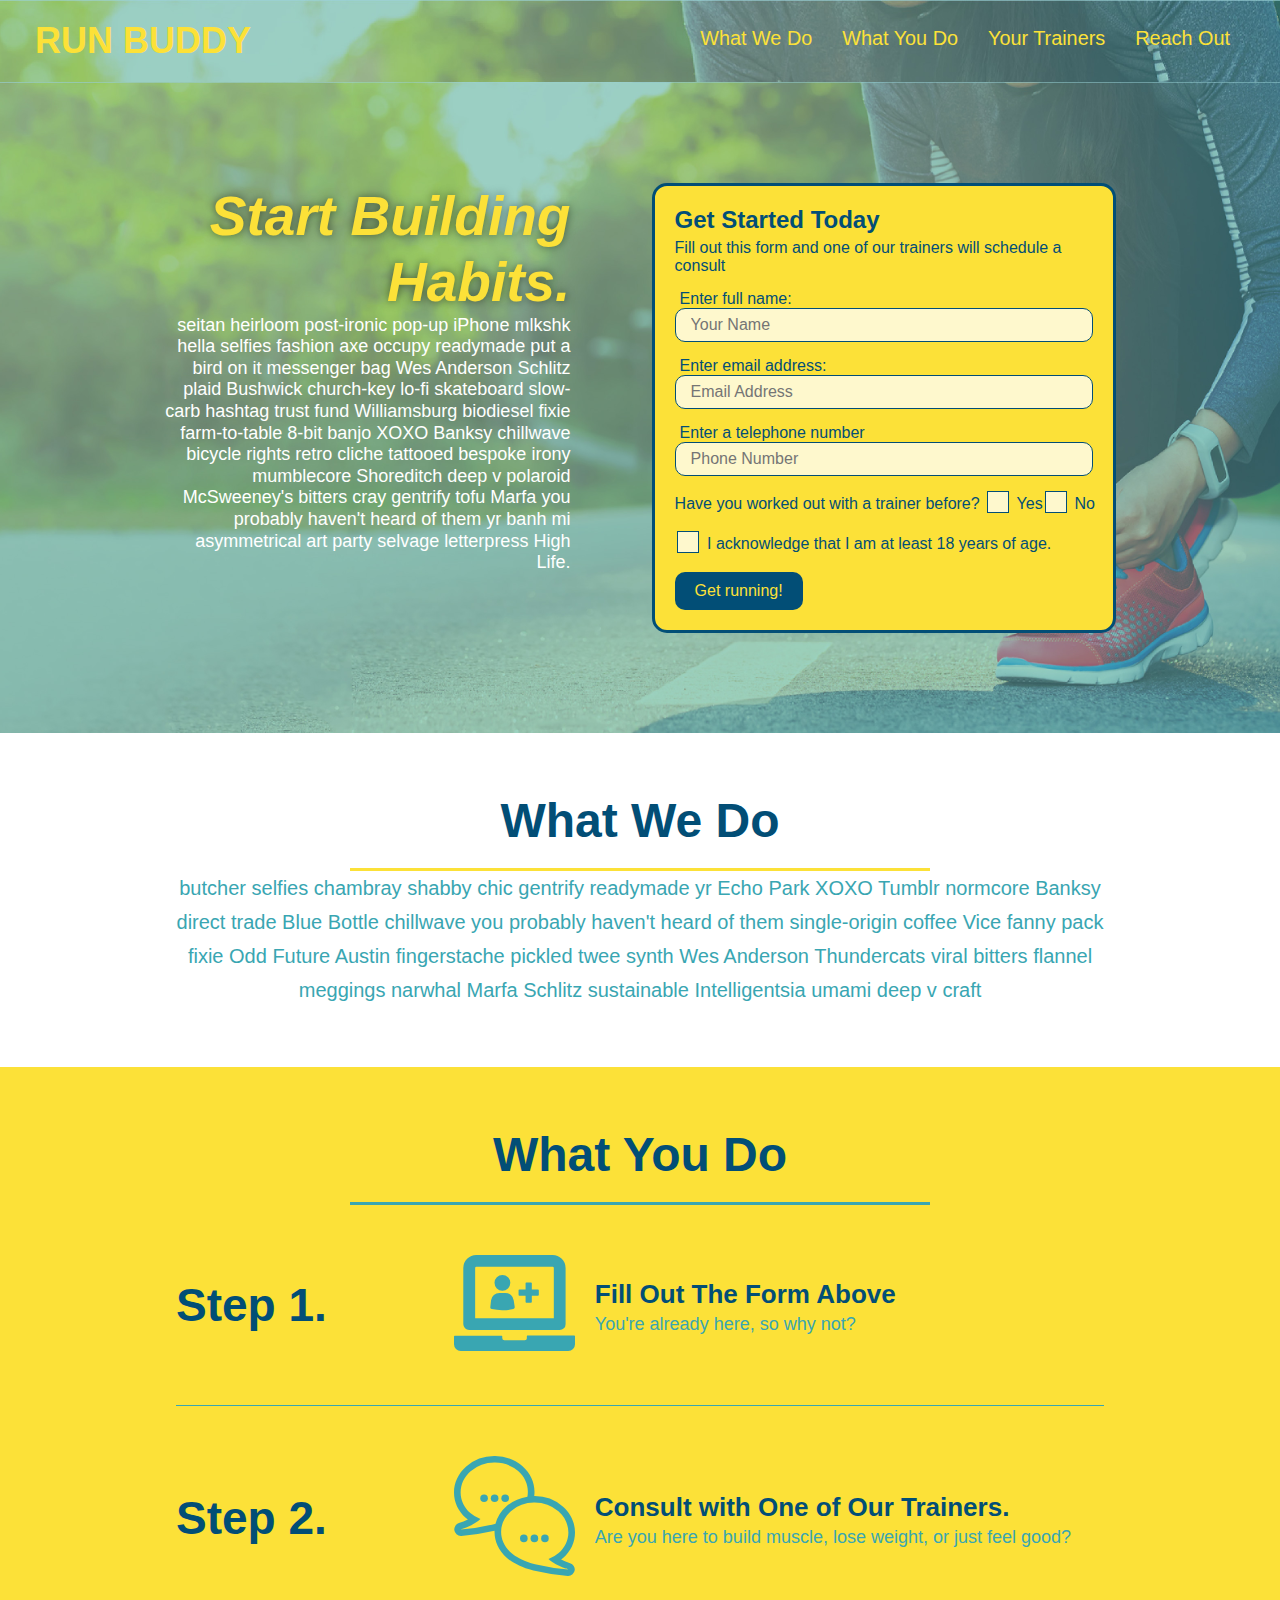
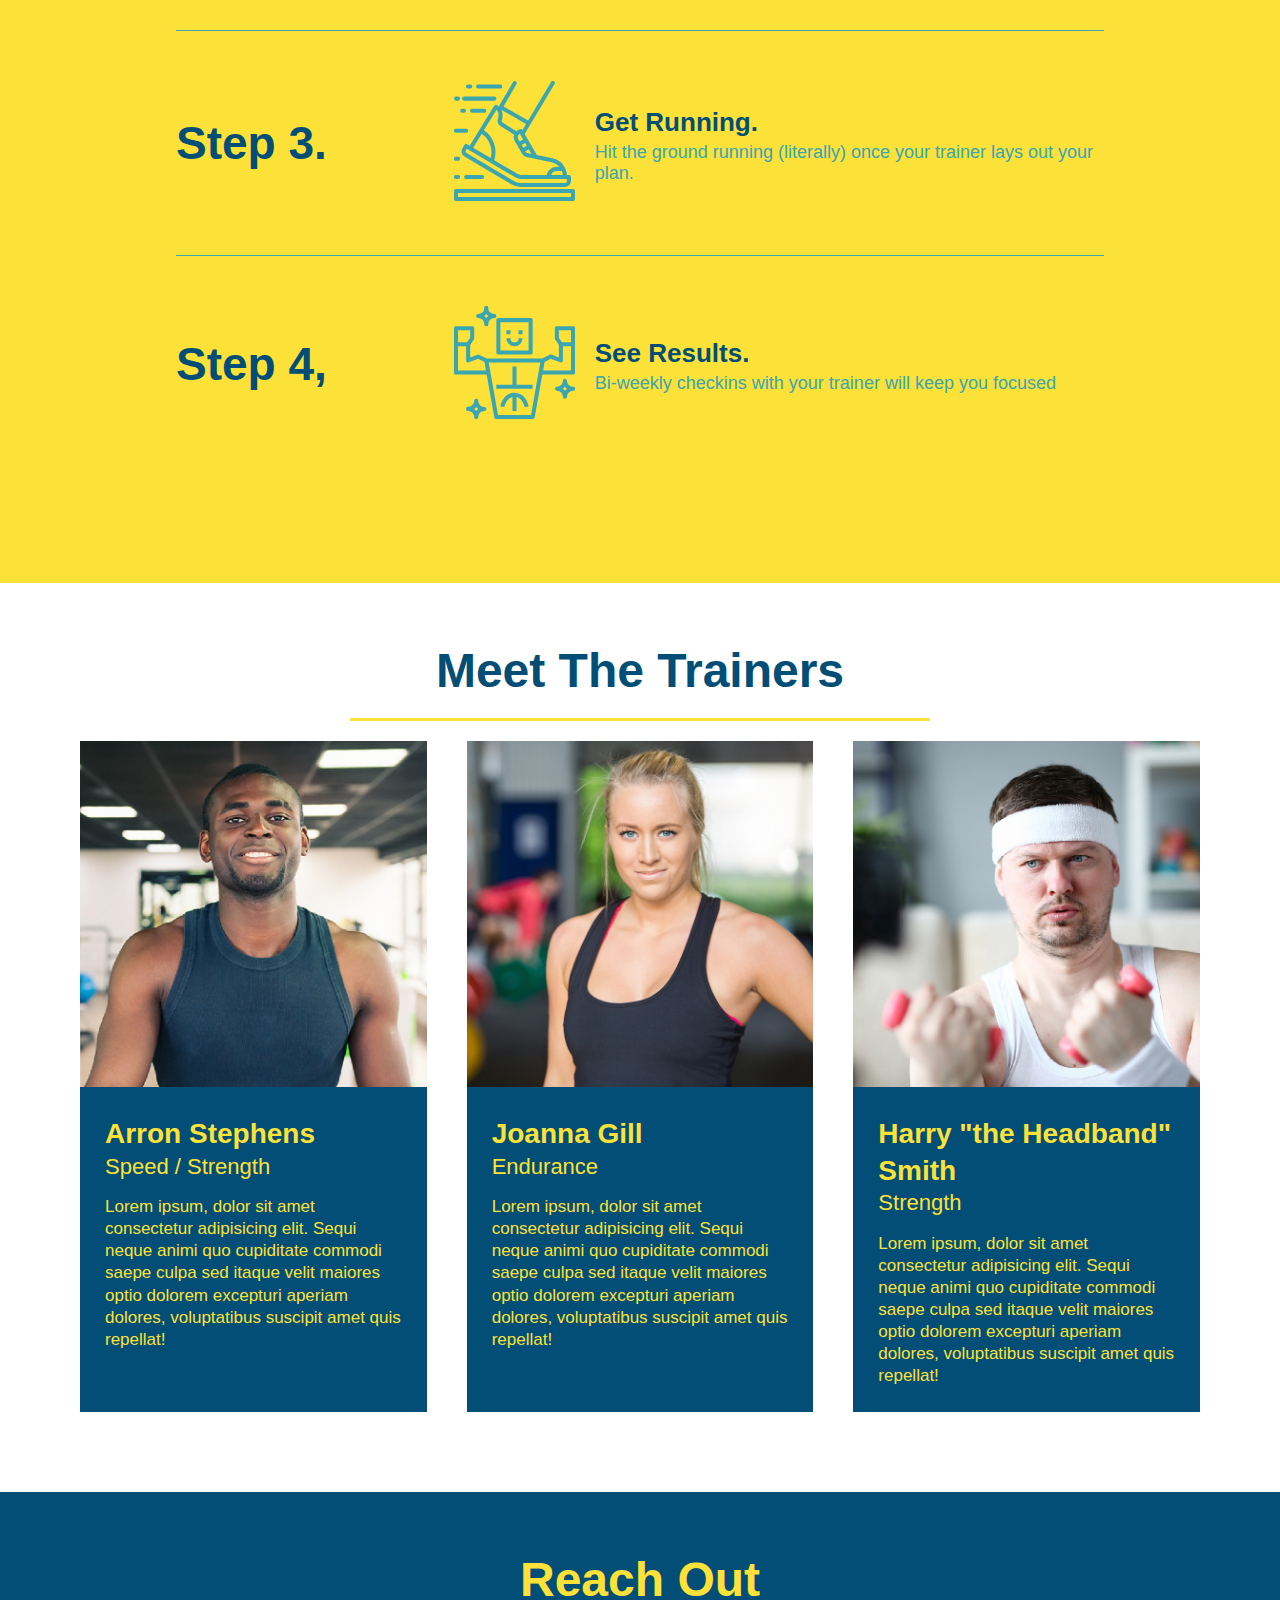
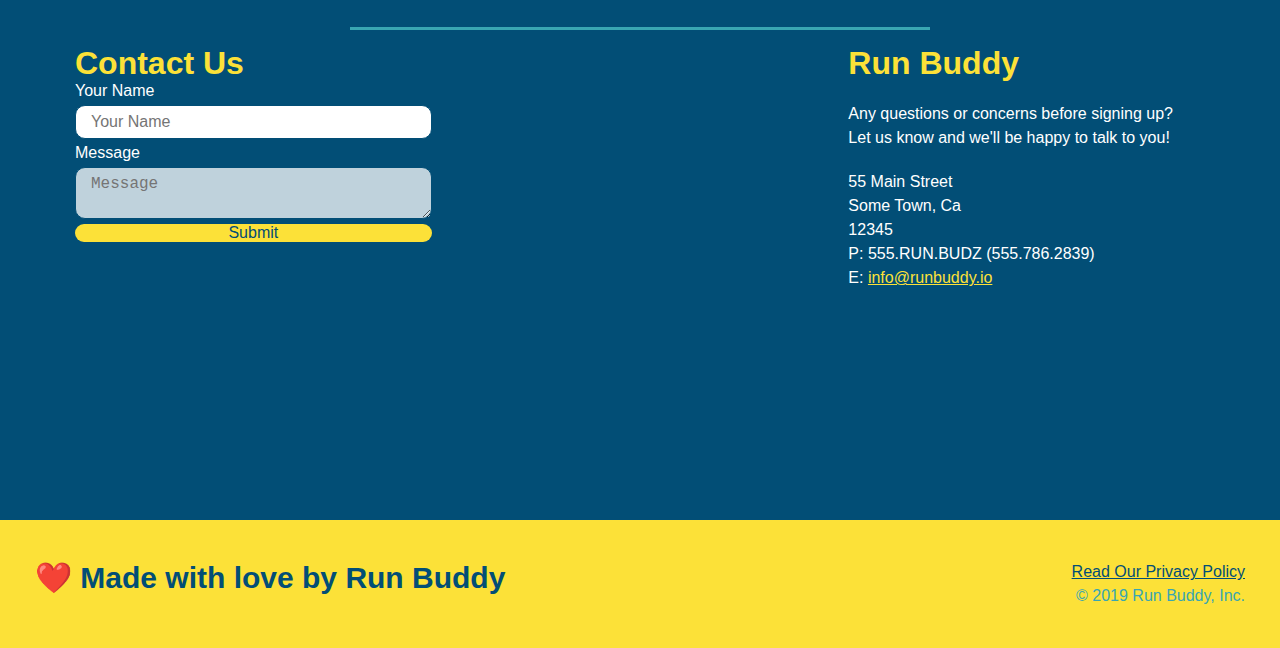
<file: index.html>
<!DOCTYPE html>
<html lang="en">

<head>
    <meta charset="UTF-8" />
    <meta name="viewport" content="width=device-width, initial-scale=1.0" />
    <title>Run Buddy</title>
    <link rel="stylesheet" href="assets/styles/style.css" />
</head>

<body>
    <!--navigation-->
    <header>
        <h1>
            <a href="/">RUN BUDDY</a>
        </h1>
        <nav>
            <!--unordered list elements-->
            <ul>
                <!--list item element-->
                <li>
                    <!--anchor element-->
                    <a href="#what-we-do">What We Do</a>
                </li>
                <li>
                    <a href="#what-you-do">What You Do</a>
                </li>
                <li>
                    <a href="#your trainers">Your Trainers</a>
                </li>
                <li>
                    <a href="#reach-out">Reach Out</a>
                </li>
            </ul>
        </nav>
    </header>
    <!--hero section-->
    <section class="hero">
        <div class="hero-cta">
            <h2>Start Building Habits.</h2>
            <p>
                seitan heirloom post-ironic pop-up iPhone mlkshk hella selfies fashion axe occupy readymade put a bird
                on it messenger bag Wes Anderson Schlitz plaid Bushwick church-key lo-fi skateboard slow-carb hashtag
                trust fund Williamsburg biodiesel fixie farm-to-table 8-bit banjo XOXO Banksy chillwave bicycle rights
                retro cliche tattooed bespoke irony mumblecore Shoreditch deep v polaroid McSweeney's bitters cray
                gentrify tofu Marfa you probably haven't heard of them yr banh mi asymmetrical art party selvage
                letterpress High Life.
            </p>
        </div>
        <div class="hero-form">
            <h3>Get Started Today</h3>
            <p>Fill out this form and one of our trainers will schedule a consult</p>
            <form>
                <label for="name">Enter full name:</label>
                <input class="form-input" type="text" placeholder="Your Name" name="name" id="name" />
                <label for="email">Enter email address:</label>
                <input class="form-input" type="email" placeholder="Email Address" name="email" id="email" />
                <label for="phone">Enter a telephone number</label>
                <input class="form-input" type="tel" placeholder="Phone Number" name="phone" id="phone" />
                <p>
                    Have you worked out with a trainer before?
                    <span class="radio-wrapper">
                        <input type="radio" name="trainer-confirm" id="trainer-yes" />
                        <label for="trainer-yes">Yes</label>
                    </span>
                    <span class="radio-wrapper">
                        <input type="radio" name="trainer-confirm" id="trainer-no" />
                        <label for="trainer-no">No</label>
                    </span>
                </p>
                <p>
                    <span class="checkbox-wrapper">
                        <input type="checkbox" name="age-confirm" id="checkbox" />
                        <label for="checkbox">I acknowledge that I am at least 18 years of age.</label>
                    </span>
                </p>
                <button type="submit">Get running!</button>
            </form>
        </div>
    </section>
    <!--end hero-->
    <!--"what we do" section-->
    <section id="what-we-do" class="intro">
        <div class="flex-row">
            <h2 class="section-title primary-border">
                What We Do
            </h2>
        </div>
        <div class="flex-row">
            <p>
                butcher selfies chambray shabby chic gentrify readymade yr Echo Park XOXO Tumblr normcore Banksy direct
                trade Blue Bottle chillwave you probably haven't heard of them single-origin coffee Vice fanny pack
                fixie
                Odd Future Austin fingerstache pickled twee synth Wes Anderson Thundercats viral bitters flannel
                meggings
                narwhal Marfa Schlitz sustainable Intelligentsia umami deep v craft
            </p>
        </div>
    </section>

    <!--"what you do" section-->
    <section id="what-you-do" class="steps">
        <div class="flex-row">
            <h2 class="section-title secondary-border">What You Do</h2>
        </div>
        <div class="step">
            <h3>Step 1.</h3>
            <div class="step-info">
                <div class="step-img">
                    <img src="assets/images/step-1.svg" alt="" />
                </div>
                <div class="step-text">
                    <h4>Fill Out The Form Above</h4>
                    <p>You're already here, so why not?</p>
                </div>
            </div>
        </div>

        <div class="step">
            <h3>Step 2. </h3>
            <div class="step-info">
                <div class="step-img">
                    <img src="assets/images/step-2.svg" alt="" />
                </div>
                <div class="step-text">
                    <h4>Consult with One of Our Trainers.</h4>
                    <p>Are you here to build muscle, lose weight, or just feel good?</p>
                </div>
            </div>
        </div>

        <div class="step">
            <h3>Step 3. </h3>
            <div class="step-info">
                <div class="step-img">
                    <img src="assets/images/step-3.svg" src="" />
                </div>
                <div class="step-text">
                    <h4>Get Running.</h4>
                    <p>Hit the ground running (literally) once your trainer lays out your plan.</p>
                </div>
            </div>
        </div>

        <div class="step">
            <h3>Step 4, </h3>
            <div class="step-info">
                <div class="step-img">
                    <img src="assets/images/step-4.svg" src="" />
                </div>
                <div class="step-text">
                    <h4>See Results.</h4>
                    <p>Bi-weekly checkins with your trainer will keep you focused</p>
                </div>
            </div>
        </div>
    </section>
    </section>

    <!--"meet the trainers" section-->
    <section id="your-trainers">
        <div class=flex-row>
            <h2 class="section-title primary-border">Meet The Trainers</h2>
        </div>
        <div class="trainers">
            <article class="trainer">
                <img src="assets/images/trainer-1.jpg"
                    alt="Arron Stephens in his workout clothes, ready to pump iron" />
                <div class="trainer-bio">
                    <h3 class="trainer-name">Arron Stephens</h3>
                    <h4 class="trainer-role">Speed / Strength</h4>
                    <p>
                        Lorem ipsum, dolor sit amet consectetur adipisicing elit. Sequi neque animi quo cupiditate
                        commodi saepe culpa sed
                        itaque velit maiores optio dolorem excepturi aperiam dolores, voluptatibus suscipit amet quis
                        repellat!
                    </p>
                </div>
            </article>
            <!-- second trainer bio -->
            <article class="trainer">
                <img src="assets/images/trainer-2.jpg" alt="Joanna Gill in her workout clothes ready to teach yoga" />
                <div class="trainer-bio">
                    <h3 class="trainer-name">Joanna Gill</h3>
                    <h4 class="trainer-role">Endurance</h4>
                    <p>
                        Lorem ipsum, dolor sit amet consectetur adipisicing elit. Sequi neque animi quo cupiditate
                        commodi
                        saepe culpa sed
                        itaque velit maiores optio dolorem excepturi aperiam dolores, voluptatibus suscipit amet quis
                        repellat!
                    </p>
                </div>
            </article>

            <!-- third trainer bio -->
            <article class="trainer">
                <img src="assets/images/trainer-3.jpg"
                    alt="Harry Smith wearing a headband and lifting comically small pink weights" />
                <div class="trainer-bio">
                    <h3 class="trainer-name">Harry "the Headband" Smith</h3>
                    <h4 class="trainer-role">Strength</h4>
                    <p>
                        Lorem ipsum, dolor sit amet consectetur adipisicing elit. Sequi neque animi quo cupiditate
                        commodi
                        saepe culpa sed
                        itaque velit maiores optio dolorem excepturi aperiam dolores, voluptatibus suscipit amet quis
                        repellat!
                    </p>
                </div>
            </article>
        </div>
    </section>

    <!--"reach out" section-->
    <section id="reach-out" class="contact">
        <div class=flex-row>
            <h2 class="section-title secondary-border">Reach Out</h2>
        </div>
        <div class="contact-info">
            <div class="contact-form">
                <h3>Contact Us</h3>
                <form>
                    <label for="contact-name">Your Name</label>
                    <input type="text" id="contact-name" placeholder="Your Name" />

                    <label for="contact-message">Message</label>
                    <textarea id="contact-message" placeholder="Message"></textarea>

                    <button type="submit">Submit</button>
                </form>
            </div>
            <iframe
                src="https://www.google.com/maps/embed?pb=!1m14!1m12!1m3!1d12182.30520634488!2d-74.0652613!3d40.2407219!2m3!1f0!2f0!3f0!3m2!1i1024!2i768!4f13.1!5e0!3m2!1sen!2sus!4v1561060983193!5m2!1sen!2sus"
                frameborder="0" style="border:0" allowfullscreen>
            </iframe>
            <div>
                <h3>Run Buddy</h3>
                <p>
                    Any questions or concerns before signing up?
                    <br />
                    Let us know and we'll be happy to talk to you!
                </p>
                <address>
                    55 Main Street <br />
                    Some Town, Ca <br />
                    12345<br />
                    P: 555.RUN.BUDZ (555.786.2839)<br />
                    E: <a href="mailto:info@runbuddy.io">info@runbuddy.io</a>
                </address>
            </div>
        </div>
    </section>


    <footer>
        <h2> &#10084;&#65039; Made with love by Run Buddy</h2>
        <div>
            <a href="./privacy-policy.html">Read Our Privacy Policy</a><br />
            &copy; 2019 Run Buddy, Inc.
        </div>
    </footer>
</body>

</html>
</file>
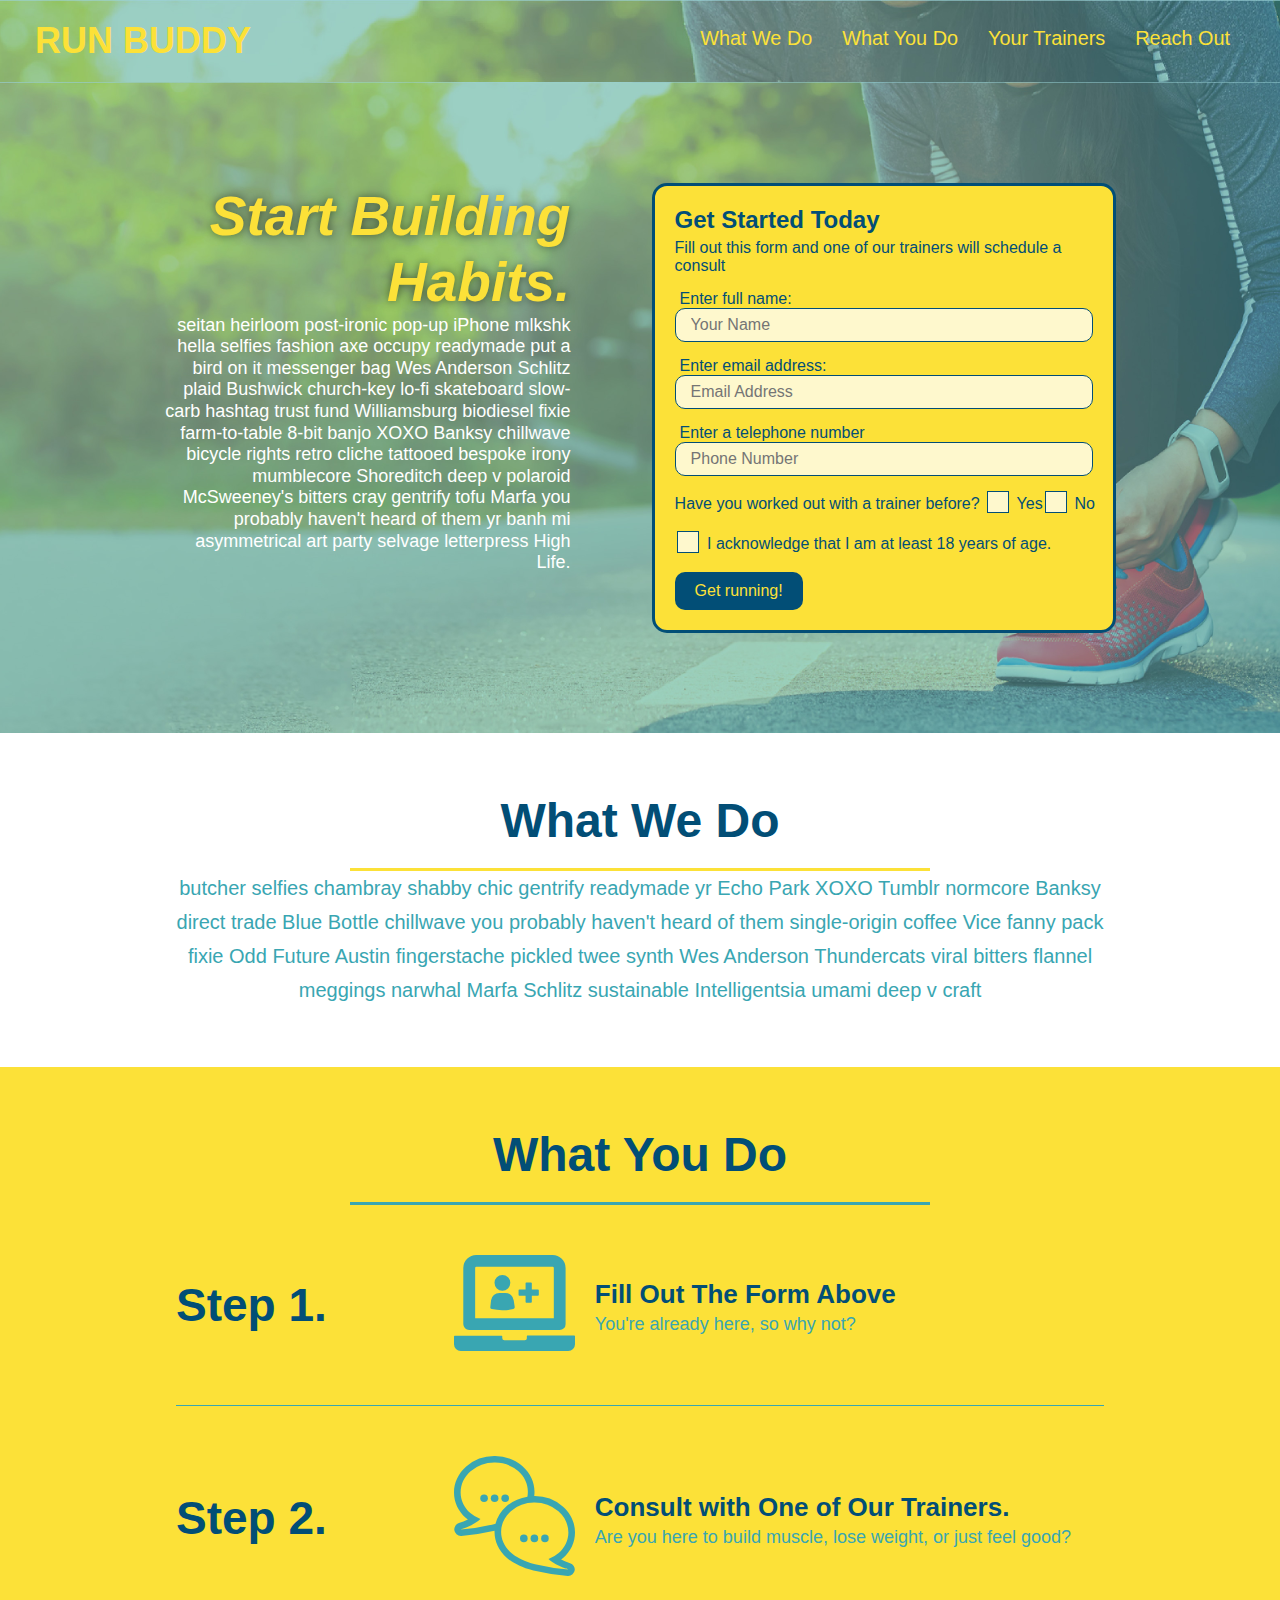
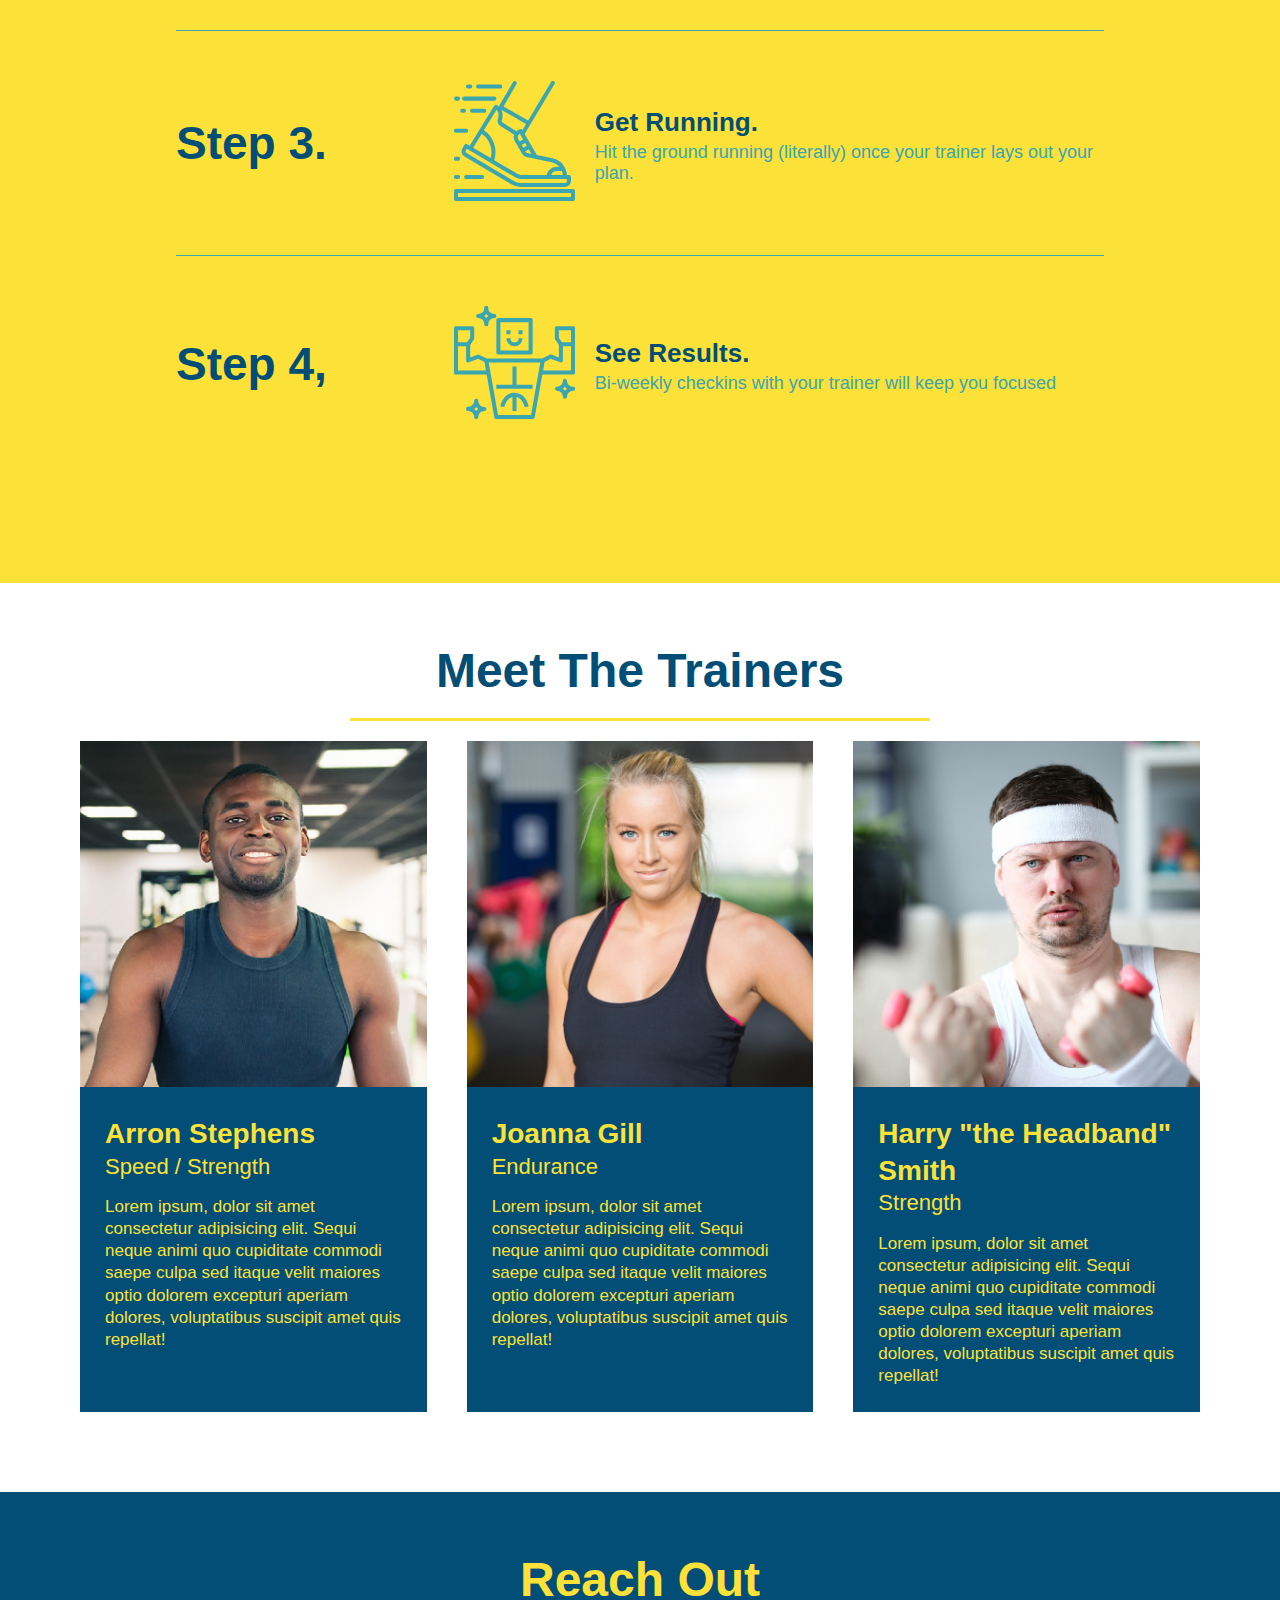
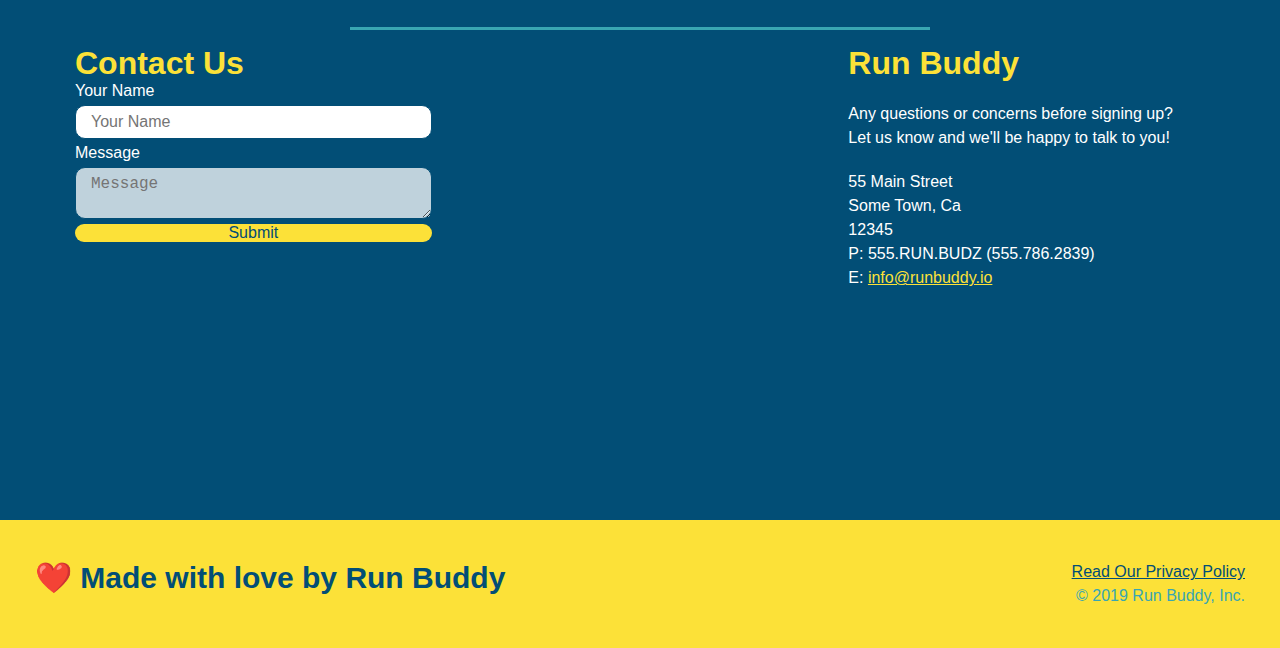
<file: docs/index.html>
<!DOCTYPE html>
<html lang="en">

<head>
    <meta charset="UTF-8" />
    <meta name="viewport" content="width=device-width, initial-scale=1.0" />
    <title>Run Buddy</title>
    <link rel="stylesheet" href="assets/styles/style.css" />
</head>

<body>
    <!--navigation-->
    <header>
        <h1>
            <a href="/">RUN BUDDY</a>
        </h1>
        <nav>
            <!--unordered list elements-->
            <ul>
                <!--list item element-->
                <li>
                    <!--anchor element-->
                    <a href="#what-we-do">What We Do</a>
                </li>
                <li>
                    <a href="#what-you-do">What You Do</a>
                </li>
                <li>
                    <a href="#your trainers">Your Trainers</a>
                </li>
                <li>
                    <a href="#reach-out">Reach Out</a>
                </li>
            </ul>
        </nav>
    </header>
    <!--hero section-->
    <section class="hero">
        <div class="hero-cta">
            <h2>Start Building Habits.</h2>
            <p>
                seitan heirloom post-ironic pop-up iPhone mlkshk hella selfies fashion axe occupy readymade put a bird
                on it messenger bag Wes Anderson Schlitz plaid Bushwick church-key lo-fi skateboard slow-carb hashtag
                trust fund Williamsburg biodiesel fixie farm-to-table 8-bit banjo XOXO Banksy chillwave bicycle rights
                retro cliche tattooed bespoke irony mumblecore Shoreditch deep v polaroid McSweeney's bitters cray
                gentrify tofu Marfa you probably haven't heard of them yr banh mi asymmetrical art party selvage
                letterpress High Life.
            </p>
        </div>
        <div class="hero-form">
            <h3>Get Started Today</h3>
            <p>Fill out this form and one of our trainers will schedule a consult</p>
            <form>
                <label for="name">Enter full name:</label>
                <input class="form-input" type="text" placeholder="Your Name" name="name" id="name" />
                <label for="email">Enter email address:</label>
                <input class="form-input" type="email" placeholder="Email Address" name="email" id="email" />
                <label for="phone">Enter a telephone number</label>
                <input class="form-input" type="tel" placeholder="Phone Number" name="phone" id="phone" />
                <p>
                    Have you worked out with a trainer before?
                    <span class="radio-wrapper">
                      <input type="radio" name="trainer-confirm" id="trainer-yes" />
                      <label for="trainer-yes">Yes</label>
                    </span>
                    <span class="radio-wrapper">
                      <input type="radio" name="trainer-confirm" id="trainer-no" />
                      <label for="trainer-no">No</label>
                    </span>
                  </p>
                  <p>
                    <span class="checkbox-wrapper">
                      <input type="checkbox" name="age-confirm" id="checkbox" />
                      <label for="checkbox">I acknowledge that I am at least 18 years of age.</label>
                    </span>
                  </p>
                <button type="submit">Get running!</button>
            </form>
        </div>
    </section>
    <!--end hero-->
    <!--"what we do" section-->
    <section id="what-we-do" class="intro">
        <div class="flex-row">
            <h2 class="section-title primary-border">
                What We Do
            </h2>
        </div>
        <div class="flex-row">
            <p>
                butcher selfies chambray shabby chic gentrify readymade yr Echo Park XOXO Tumblr normcore Banksy direct
                trade Blue Bottle chillwave you probably haven't heard of them single-origin coffee Vice fanny pack
                fixie
                Odd Future Austin fingerstache pickled twee synth Wes Anderson Thundercats viral bitters flannel
                meggings
                narwhal Marfa Schlitz sustainable Intelligentsia umami deep v craft
            </p>
        </div>
    </section>

    <!--"what you do" section-->
    <section id="what-you-do" class="steps">
        <div class="flex-row">
            <h2 class="section-title secondary-border">What You Do</h2>
        </div>
        <div class="step">
            <h3>Step 1.</h3>
            <div class="step-info">
                <div class="step-img">
                    <img src="assets/images/step-1.svg" alt="" />
                </div>
                <div class="step-text">
                    <h4>Fill Out The Form Above</h4>
                    <p>You're already here, so why not?</p>
                </div>
            </div>
        </div>

        <div class="step">
            <h3>Step 2. </h3>
            <div class="step-info">
                <div class="step-img">
                    <img src="assets/images/step-2.svg" alt="" />
                </div>
                <div class="step-text">
                    <h4>Consult with One of Our Trainers.</h4>
                    <p>Are you here to build muscle, lose weight, or just feel good?</p>
                </div>
            </div>
        </div>

        <div class="step">
            <h3>Step 3. </h3>
            <div class="step-info">
                <div class="step-img">
                    <img src="assets/images/step-3.svg" src="" />
                </div>
                <div class="step-text">
                    <h4>Get Running.</h4>
                    <p>Hit the ground running (literally) once your trainer lays out your plan.</p>
                </div>
            </div>
        </div>

        <div class="step">
            <h3>Step 4, </h3>
            <div class="step-info">
                <div class="step-img">
                    <img src="assets/images/step-4.svg" src="" />
                </div>
                <div class="step-text">
                    <h4>See Results.</h4>
                    <p>Bi-weekly checkins with your trainer will keep you focused</p>
                </div>
            </div>
        </div>
    </section>
    </section>

    <!--"meet the trainers" section-->
    <section id="your-trainers">
        <div class=flex-row>
            <h2 class="section-title primary-border">Meet The Trainers</h2>
        </div>
        <div class="trainers">
            <article class="trainer">
                <img src="assets/images/trainer-1.jpg" alt="Arron Stephens in his workout clothes, ready to pump iron" />
                <div class="trainer-bio">
                    <h3 class="trainer-name">Arron Stephens</h3>
                    <h4 class="trainer-role">Speed / Strength</h4>
                    <p>
                        Lorem ipsum, dolor sit amet consectetur adipisicing elit. Sequi neque animi quo cupiditate
                        commodi saepe culpa sed
                        itaque velit maiores optio dolorem excepturi aperiam dolores, voluptatibus suscipit amet quis
                        repellat!
                    </p>
                </div>
            </article>
            <!-- second trainer bio -->
            <article class="trainer">
                <img src="assets/images/trainer-2.jpg" alt="Joanna Gill in her workout clothes ready to teach yoga" />
                <div class="trainer-bio">
                    <h3 class="trainer-name">Joanna Gill</h3>
                    <h4 class="trainer-role">Endurance</h4>
                    <p>
                        Lorem ipsum, dolor sit amet consectetur adipisicing elit. Sequi neque animi quo cupiditate
                        commodi
                        saepe culpa sed
                        itaque velit maiores optio dolorem excepturi aperiam dolores, voluptatibus suscipit amet quis
                        repellat!
                    </p>
                </div>
            </article>

            <!-- third trainer bio -->
            <article class="trainer">
                <img src="assets/images/trainer-3.jpg"
                    alt="Harry Smith wearing a headband and lifting comically small pink weights" />
                <div class="trainer-bio">
                    <h3 class="trainer-name">Harry "the Headband" Smith</h3>
                    <h4 class="trainer-role">Strength</h4>
                    <p>
                        Lorem ipsum, dolor sit amet consectetur adipisicing elit. Sequi neque animi quo cupiditate
                        commodi
                        saepe culpa sed
                        itaque velit maiores optio dolorem excepturi aperiam dolores, voluptatibus suscipit amet quis
                        repellat!
                    </p>
                </div>
            </article>
        </div>
    </section>

    <!--"reach out" section-->
    <section id="reach-out" class="contact">
        <div class=flex-row>
            <h2 class="section-title secondary-border">Reach Out</h2>
        </div>
        <div class="contact-info">
            <div class="contact-form">
                <h3>Contact Us</h3>
                <form>
                    <label for="contact-name">Your Name</label>
                    <input type="text" id="contact-name" placeholder="Your Name" />

                    <label for="contact-message">Message</label>
                    <textarea id="contact-message" placeholder="Message"></textarea>

                    <button type="submit">Submit</button>
                </form>
            </div>
            <iframe
                src="https://www.google.com/maps/embed?pb=!1m14!1m12!1m3!1d12182.30520634488!2d-74.0652613!3d40.2407219!2m3!1f0!2f0!3f0!3m2!1i1024!2i768!4f13.1!5e0!3m2!1sen!2sus!4v1561060983193!5m2!1sen!2sus"
                frameborder="0" style="border:0" allowfullscreen>
            </iframe>
            <div>
                <h3>Run Buddy</h3>
                <p>
                    Any questions or concerns before signing up?
                    <br />
                    Let us know and we'll be happy to talk to you!
                </p>
                <address>
                    55 Main Street <br />
                    Some Town, Ca <br />
                    12345<br />
                    P: 555.RUN.BUDZ (555.786.2839)<br />
                    E: <a href="mailto:info@runbuddy.io">info@runbuddy.io</a>
                </address>
            </div>
        </div>
    </section>


    <footer>
        <h2> &#10084;&#65039; Made with love by Run Buddy</h2>
        <div>
            <a href="./privacy-policy.html">Read Our Privacy Policy</a><br />
            &copy; 2019 Run Buddy, Inc.
        </div>
    </footer>
</body>

</html>
</file>
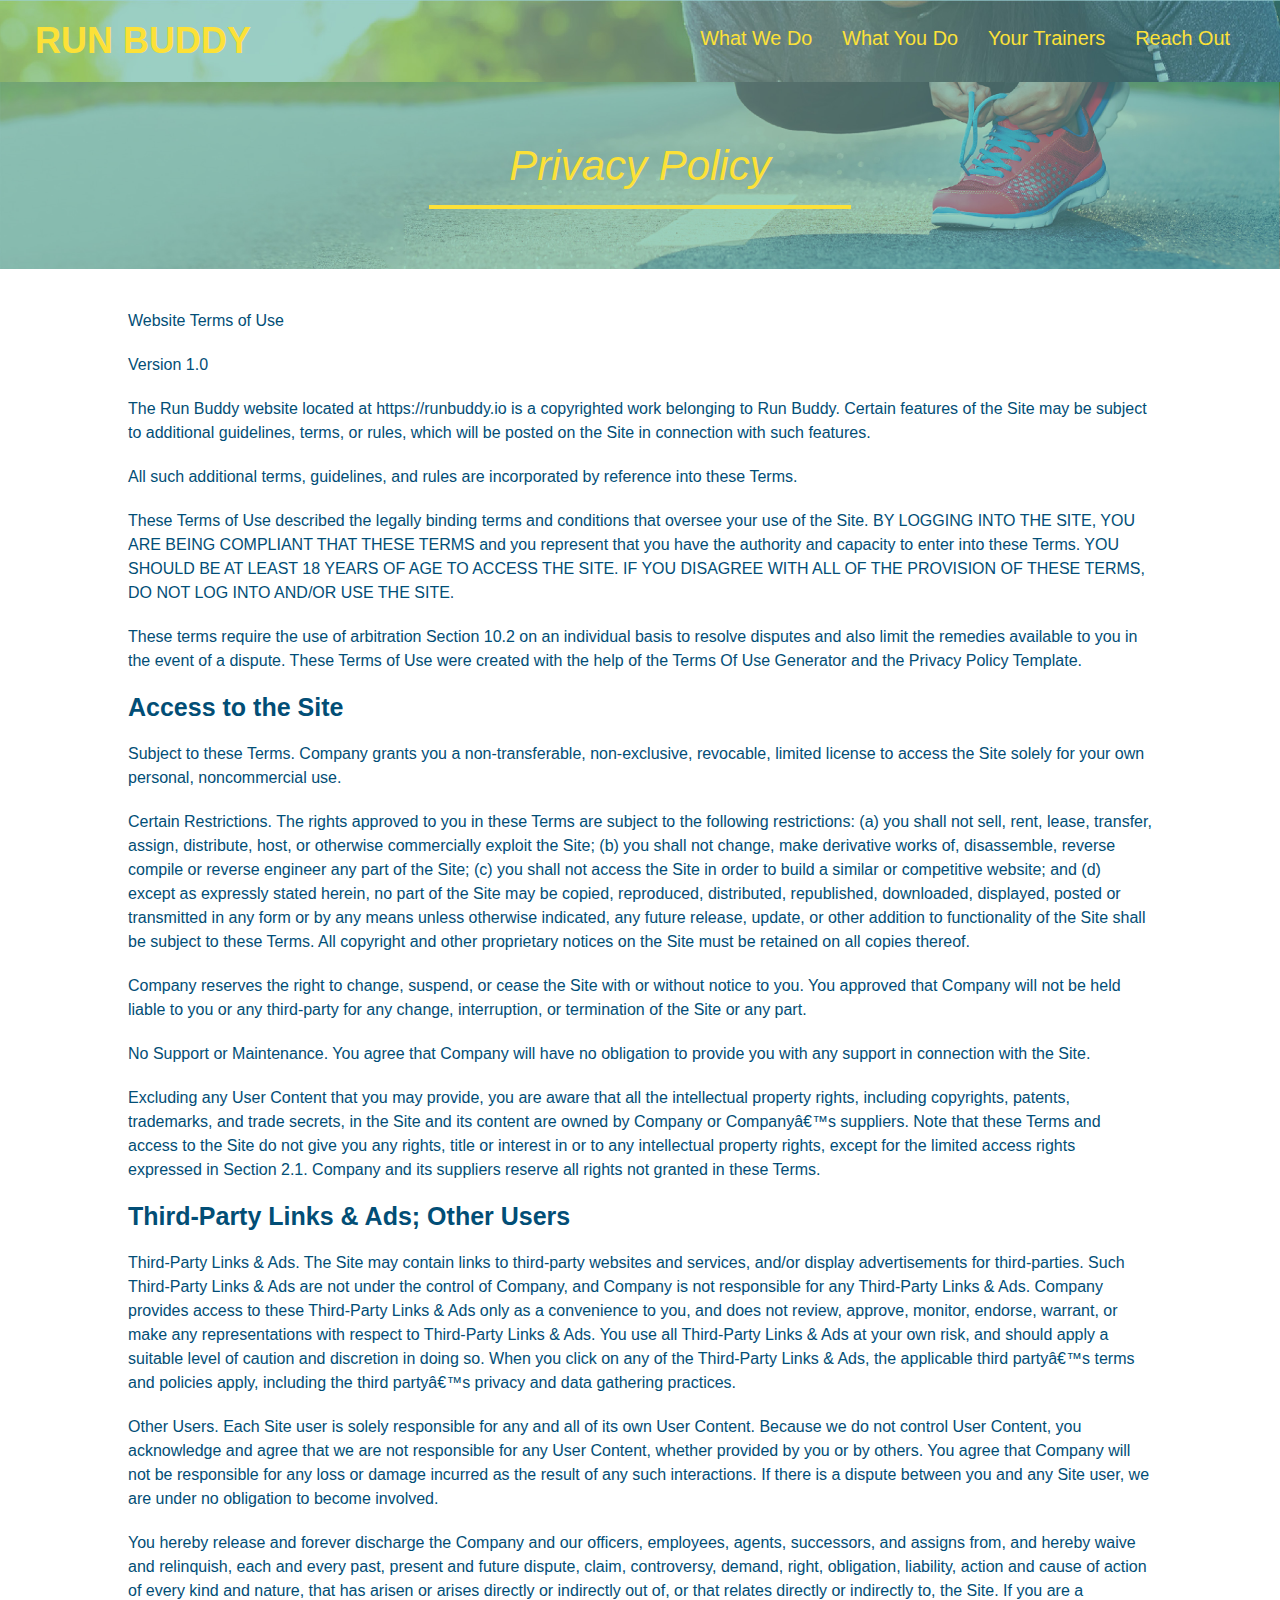
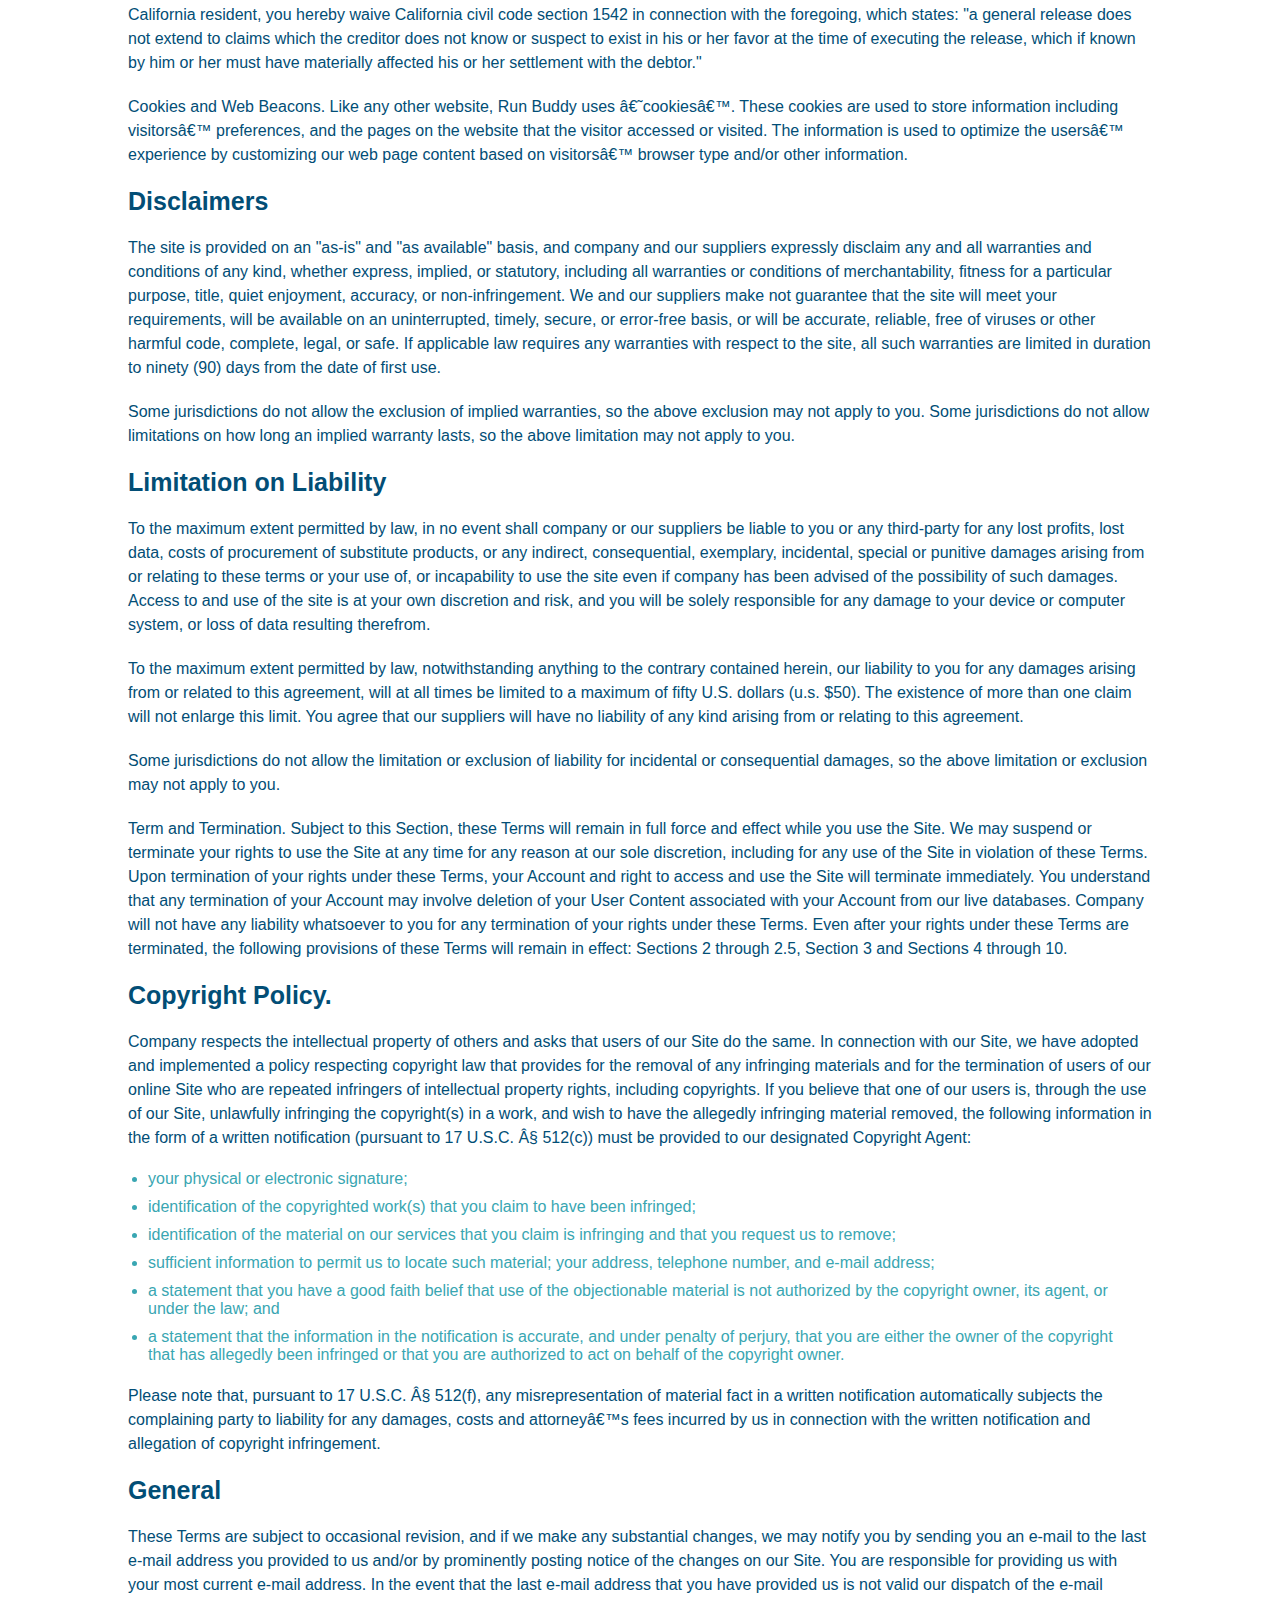
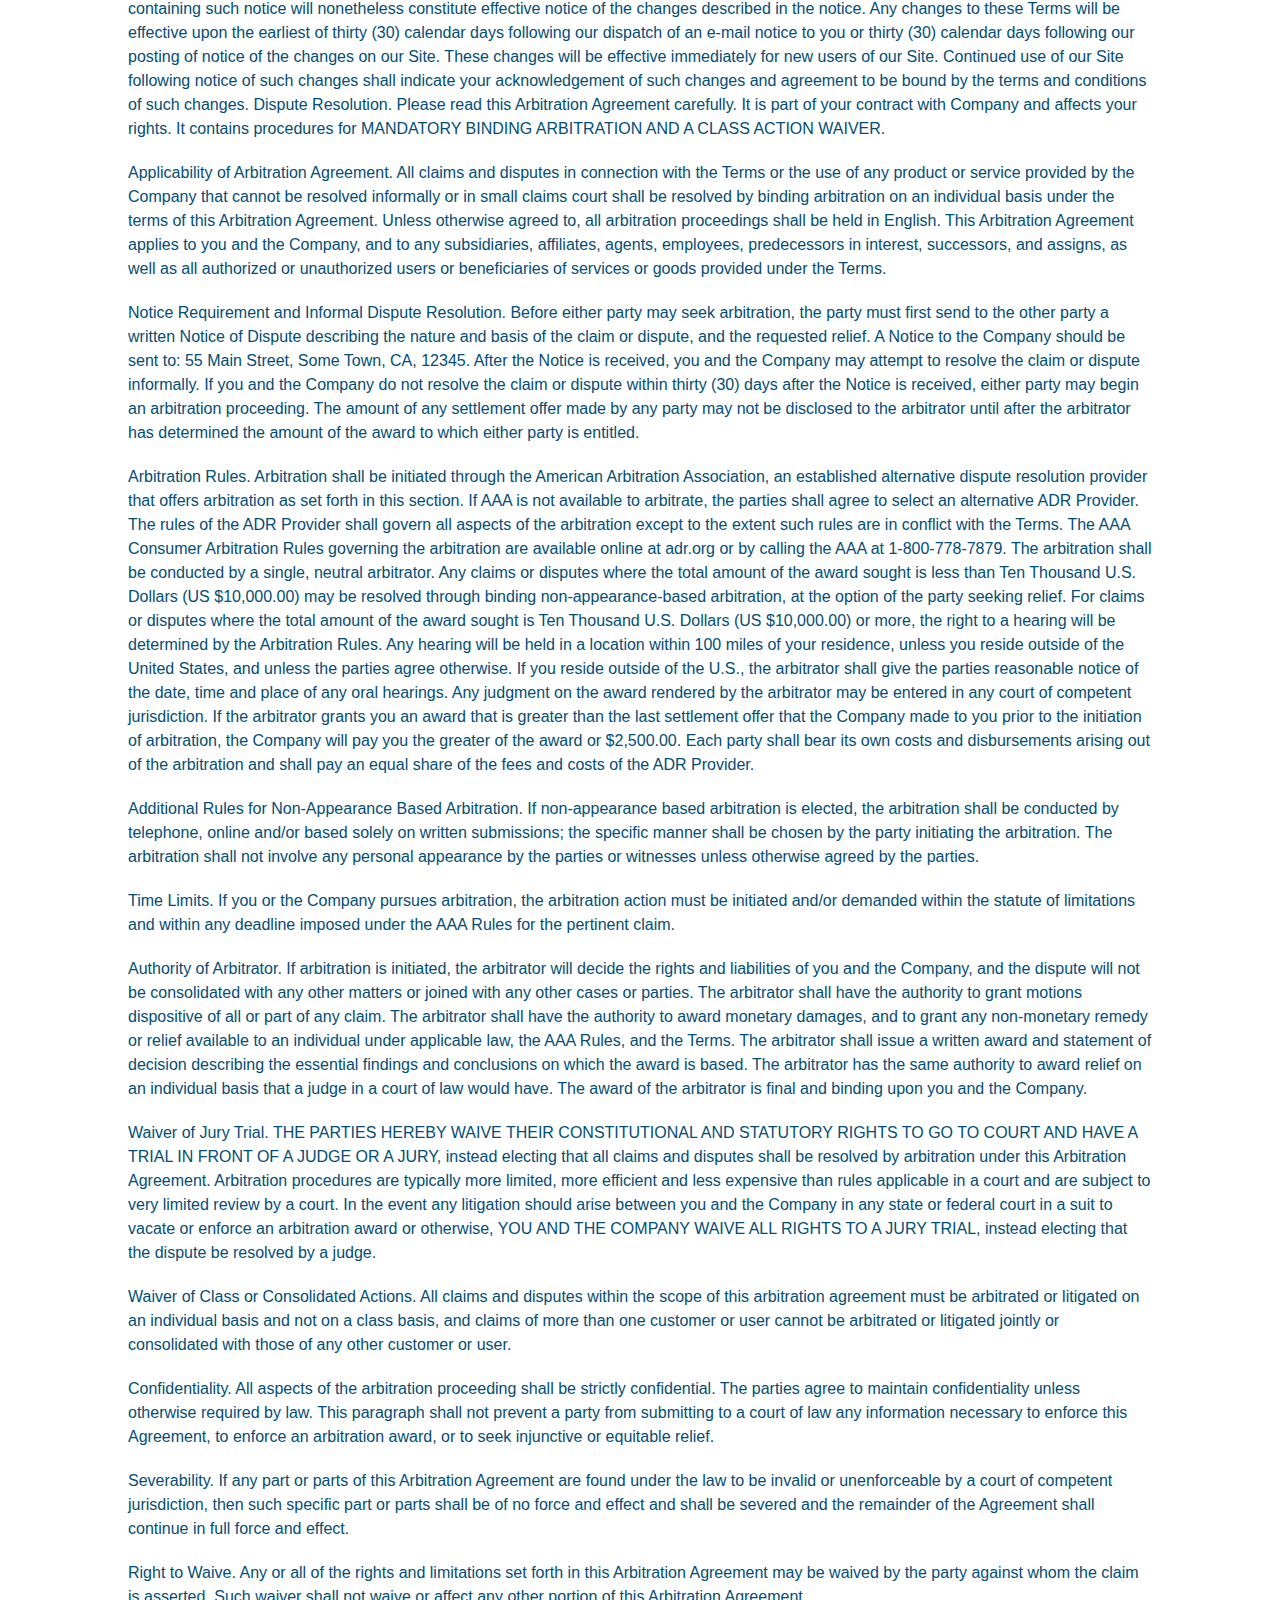
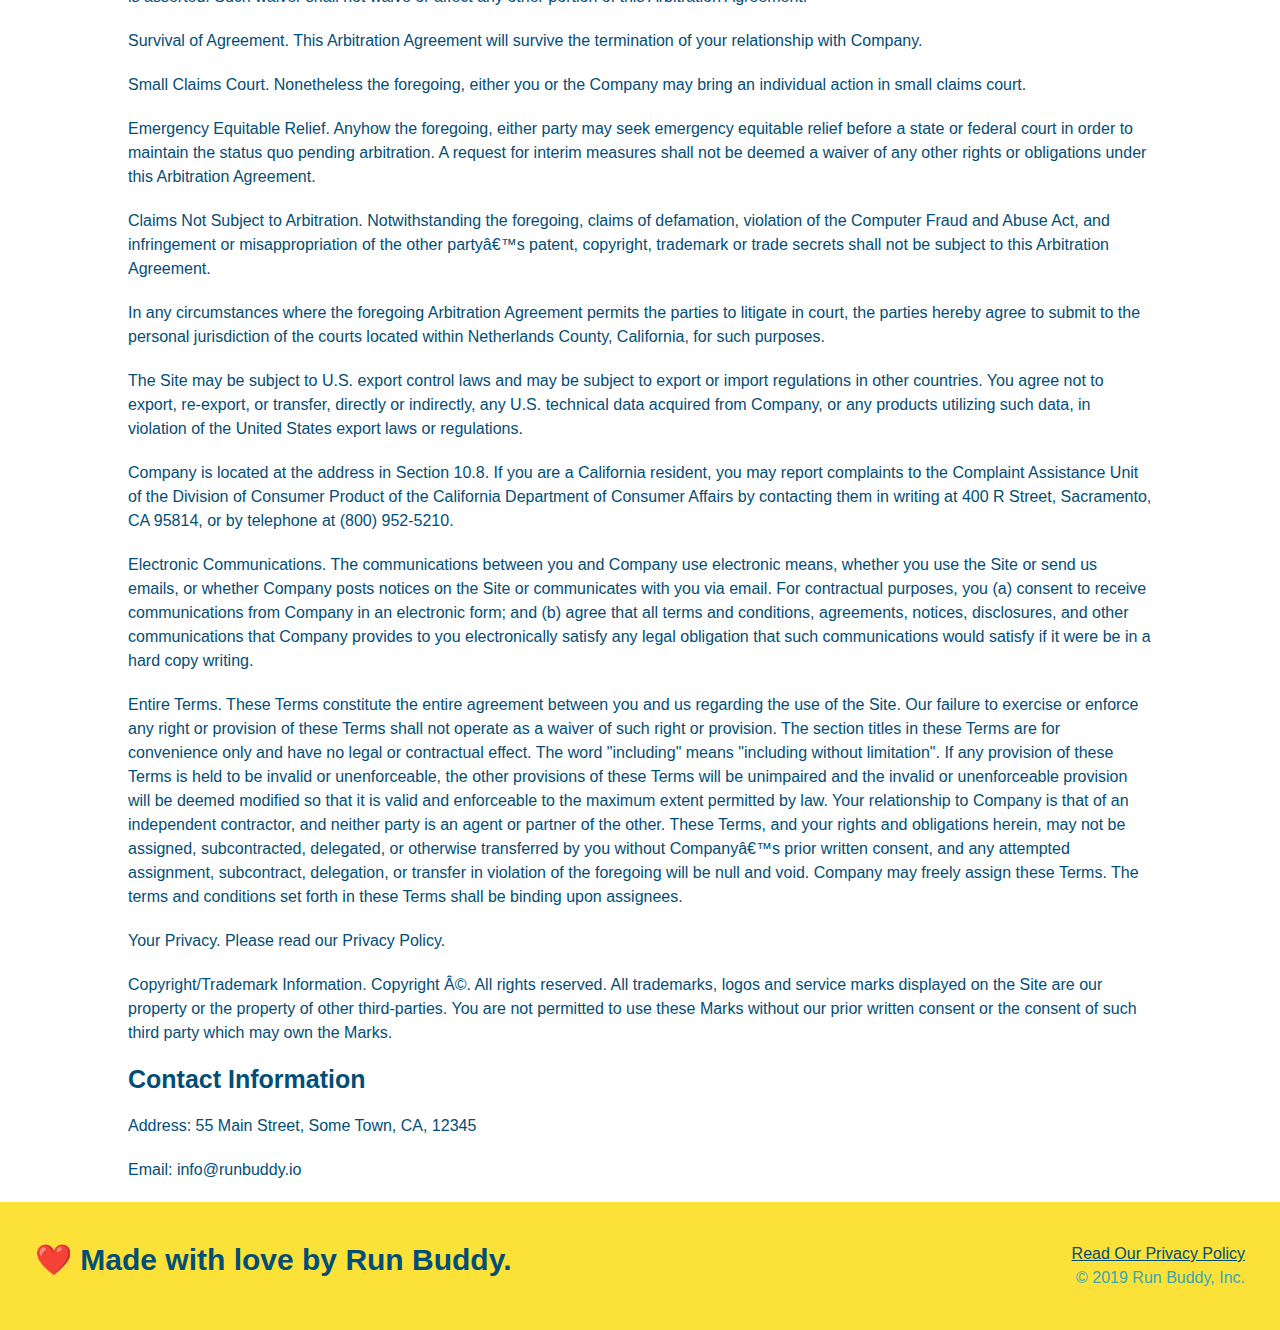
<file: privacy-policy.html>
<!DOCTYPE html>
<html lang="en">

<head>
  <meta charset="UTF-8" />
  <meta name="viewport" content="width=device-width, initial-scale=1.0" />
  <title>Privacy Policy - Run Buddy</title>
  <link rel="stylesheet" href="assets/styles/style.css" />
  <link rel="stylesheet" href="assets/styles/secondary-styles.css" />

</head>

<body>
  <header>
    <h1>
      <a href="/">
        RUN BUDDY
      </a>
    </h1>
    <nav>
      <!-- Unordered list element -->
      <ul>
        <!-- List item element-->
        <li>
          <!-- Anchor element -->
          <a href="./index.html#what-we-do">What We Do</a>
        </li>
        <li>
          <a href="./index.html#what-you-do">What You Do</a>
        </li>
        <li>
          <a href="./index.html#your-trainers">Your Trainers</a>
        </li>
        <li>
          <a href="./index.html#reach-out">Reach Out</a>
        </li>
      </ul>
    </nav>
  </header>

  <section class="hero">
    <h2 class="page-title">
      Privacy Policy
    </h2>
  </section>

  <article class="secondary-content">

    <p>
      Website Terms of Use
    </p>

    <p>
      Version 1.0
    </p>

    <p>
      The Run Buddy website located at https://runbuddy.io is a copyrighted work belonging to Run Buddy. Certain
      features of the Site may be subject to additional guidelines, terms, or rules, which will be posted on the Site
      in connection with such features.
    </p>

    <p>
      All such additional terms, guidelines, and rules are incorporated by reference into these Terms.
    </p>

    <p>
      These Terms of Use described the legally binding terms and conditions that oversee your use of the Site. BY
      LOGGING INTO THE SITE, YOU ARE BEING COMPLIANT THAT THESE TERMS and you represent that you have the authority
      and capacity to enter into these Terms. YOU SHOULD BE AT LEAST 18 YEARS OF AGE TO ACCESS THE SITE. IF YOU
      DISAGREE WITH ALL OF THE PROVISION OF THESE TERMS, DO NOT LOG INTO AND/OR USE THE SITE.
    </p>

    <p>
      These terms require the use of arbitration Section 10.2 on an individual basis to resolve disputes and also
      limit the remedies available to you in the event of a dispute. These Terms of Use were created with the help of
      the Terms Of Use Generator and the Privacy Policy Template.
    </p>

    <h3>
      Access to the Site
    </h3>

    <p>
      Subject to these Terms. Company grants you a non-transferable, non-exclusive, revocable, limited license to
      access the Site solely for your own personal, noncommercial use.
    </p>

    <p>
      Certain Restrictions. The rights approved to you in these Terms are subject to the following restrictions: (a)
      you shall not sell, rent, lease, transfer, assign, distribute, host, or otherwise commercially exploit the Site;
      (b) you shall not change, make derivative works of, disassemble, reverse compile or reverse engineer any part of
      the Site; (c) you shall not access the Site in order to build a similar or competitive website; and (d) except
      as expressly stated herein, no part of the Site may be copied, reproduced, distributed, republished, downloaded,
      displayed, posted or transmitted in any form or by any means unless otherwise indicated, any future release,
      update, or other addition to functionality of the Site shall be subject to these Terms. All copyright and other
      proprietary notices on the Site must be retained on all copies thereof.
    </p>

    <p>
      Company reserves the right to change, suspend, or cease the Site with or without notice to you. You approved
      that Company will not be held liable to you or any third-party for any change, interruption, or termination of
      the Site or any part.
    </p>

    <p>
      No Support or Maintenance. You agree that Company will have no obligation to provide you with any support in
      connection with the Site.
    </p>

    <p>
      Excluding any User Content that you may provide, you are aware that all the intellectual property rights,
      including copyrights, patents, trademarks, and trade secrets, in the Site and its content are owned by Company
      or Companyâ€™s suppliers. Note that these Terms and access to the Site do not give you any rights, title or
      interest in or to any intellectual property rights, except for the limited access rights expressed in Section
      2.1. Company and its suppliers reserve all rights not granted in these Terms.
    </p>

    <h3>
      Third-Party Links & Ads; Other Users
    </h3>

    <p>
      Third-Party Links & Ads. The Site may contain links to third-party websites and services, and/or display
      advertisements for third-parties. Such Third-Party Links & Ads are not under the control of Company, and Company
      is not responsible for any Third-Party Links & Ads. Company provides access to these Third-Party Links & Ads
      only as a convenience to you, and does not review, approve, monitor, endorse, warrant, or make any
      representations with respect to Third-Party Links & Ads. You use all Third-Party Links & Ads at your own risk,
      and should apply a suitable level of caution and discretion in doing so. When you click on any of the
      Third-Party Links & Ads, the applicable third partyâ€™s terms and policies apply, including the third partyâ€™s
      privacy and data gathering practices.
    </p>

    <p>
      Other Users. Each Site user is solely responsible for any and all of its own User Content. Because we do not
      control User Content, you acknowledge and agree that we are not responsible for any User Content, whether
      provided by you or by others. You agree that Company will not be responsible for any loss or damage incurred as
      the result of any such interactions. If there is a dispute between you and any Site user, we are under no
      obligation to become involved.
    </p>

    <p>
      You hereby release and forever discharge the Company and our officers, employees, agents, successors, and
      assigns from, and hereby waive and relinquish, each and every past, present and future dispute, claim,
      controversy, demand, right, obligation, liability, action and cause of action of every kind and nature, that has
      arisen or arises directly or indirectly out of, or that relates directly or indirectly to, the Site. If you are
      a California resident, you hereby waive California civil code section 1542 in connection with the foregoing,
      which states: "a general release does not extend to claims which the creditor does not know or suspect to exist
      in his or her favor at the time of executing the release, which if known by him or her must have materially
      affected his or her settlement with the debtor."
    </p>

    <p>
      Cookies and Web Beacons. Like any other website, Run Buddy uses â€˜cookiesâ€™. These cookies are used to store
      information including visitorsâ€™ preferences, and the pages on the website that the visitor accessed or visited.
      The information is used to optimize the usersâ€™ experience by customizing our web page content based on
      visitorsâ€™
      browser type and/or other information.
    </p>

    <h3>
      Disclaimers
    </h3>

    <p>
      The site is provided on an "as-is" and "as available" basis, and company and our suppliers expressly disclaim
      any and all warranties and conditions of any kind, whether express, implied, or statutory, including all
      warranties or conditions of merchantability, fitness for a particular purpose, title, quiet enjoyment, accuracy,
      or non-infringement. We and our suppliers make not guarantee that the site will meet your requirements, will be
      available on an uninterrupted, timely, secure, or error-free basis, or will be accurate, reliable, free of
      viruses or other harmful code, complete, legal, or safe. If applicable law requires any warranties with respect
      to the site, all such warranties are limited in duration to ninety (90) days from the date of first use.
    </p>

    <p>
      Some jurisdictions do not allow the exclusion of implied warranties, so the above exclusion may not apply to
      you. Some jurisdictions do not allow limitations on how long an implied warranty lasts, so the above limitation
      may not apply to you.
    </p>

    <h3>
      Limitation on Liability
    </h3>

    <p>
      To the maximum extent permitted by law, in no event shall company or our suppliers be liable to you or any
      third-party for any lost profits, lost data, costs of procurement of substitute products, or any indirect,
      consequential, exemplary, incidental, special or punitive damages arising from or relating to these terms or
      your use of, or incapability to use the site even if company has been advised of the possibility of such
      damages. Access to and use of the site is at your own discretion and risk, and you will be solely responsible
      for any damage to your device or computer system, or loss of data resulting therefrom.
    </p>

    <p>
      To the maximum extent permitted by law, notwithstanding anything to the contrary contained herein, our liability
      to you for any damages arising from or related to this agreement, will at all times be limited to a maximum of
      fifty U.S. dollars (u.s. $50). The existence of more than one claim will not enlarge this limit. You agree that
      our suppliers will have no liability of any kind arising from or relating to this agreement.
    </p>

    <p>
      Some jurisdictions do not allow the limitation or exclusion of liability for incidental or consequential
      damages, so the above limitation or exclusion may not apply to you.
    </p>

    <p>
      Term and Termination. Subject to this Section, these Terms will remain in full force and effect while you use
      the Site. We may suspend or terminate your rights to use the Site at any time for any reason at our sole
      discretion, including for any use of the Site in violation of these Terms. Upon termination of your rights under
      these Terms, your Account and right to access and use the Site will terminate immediately. You understand that
      any termination of your Account may involve deletion of your User Content associated with your Account from our
      live databases. Company will not have any liability whatsoever to you for any termination of your rights under
      these Terms. Even after your rights under these Terms are terminated, the following provisions of these Terms
      will remain in effect: Sections 2 through 2.5, Section 3 and Sections 4 through 10.
    </p>

    <h3>
      Copyright Policy.
    </h3>

    <p>
      Company respects the intellectual property of others and asks that users of our Site do the same. In connection
      with our Site, we have adopted and implemented a policy respecting copyright law that provides for the removal
      of any infringing materials and for the termination of users of our online Site who are repeated infringers of
      intellectual property rights, including copyrights. If you believe that one of our users is, through the use of
      our Site, unlawfully infringing the copyright(s) in a work, and wish to have the allegedly infringing material
      removed, the following information in the form of a written notification (pursuant to 17 U.S.C. Â§ 512(c)) must
      be provided to our designated Copyright Agent:
    </p>

    <ul>
      <li>
        your physical or electronic signature;
      </li>
      <li>
        identification of the copyrighted work(s) that you claim to have been infringed;
      </li>
      <li>
        identification of the material on our services that you claim is infringing and that you request us to remove;
      </li>
      <li>
        sufficient information to permit us to locate such material; your address, telephone number, and e-mail
        address;
      </li>
      <li>
        a statement that you have a good faith belief that use of the objectionable material is not authorized by the
        copyright owner, its agent, or under the law; and
      </li>
      <li>
        a statement that the information in the notification is accurate, and under penalty of perjury, that you are
        either the owner of the copyright that has allegedly been infringed or that you are authorized to act on
        behalf of the copyright owner.
      </li>
    </ul>

    <p>
      Please note that, pursuant to 17 U.S.C. Â§ 512(f), any misrepresentation of material fact in a written
      notification automatically subjects the complaining party to liability for any damages, costs and attorneyâ€™s
      fees incurred by us in connection with the written notification and allegation of copyright infringement.
    </p>

    <h3>
      General
    </h3>

    <p>
      These Terms are subject to occasional revision, and if we make any substantial changes, we may notify you by
      sending you an e-mail to the last e-mail address you provided to us and/or by prominently posting notice of the
      changes on our Site. You are responsible for providing us with your most current e-mail address. In the event
      that the last e-mail address that you have provided us is not valid our dispatch of the e-mail containing such
      notice will nonetheless constitute effective notice of the changes described in the notice. Any changes to these
      Terms will be effective upon the earliest of thirty (30) calendar days following our dispatch of an e-mail
      notice to you or thirty (30) calendar days following our posting of notice of the changes on our Site. These
      changes will be effective immediately for new users of our Site. Continued use of our Site following notice of
      such changes shall indicate your acknowledgement of such changes and agreement to be bound by the terms and
      conditions of such changes. Dispute Resolution. Please read this Arbitration Agreement carefully. It is part of
      your contract with Company and affects your rights. It contains procedures for MANDATORY BINDING ARBITRATION AND
      A CLASS ACTION WAIVER.
    </p>

    <p>
      Applicability of Arbitration Agreement. All claims and disputes in connection with the Terms or the use of any
      product or service provided by the Company that cannot be resolved informally or in small claims court shall be
      resolved by binding arbitration on an individual basis under the terms of this Arbitration Agreement. Unless
      otherwise agreed to, all arbitration proceedings shall be held in English. This Arbitration Agreement applies to
      you and the Company, and to any subsidiaries, affiliates, agents, employees, predecessors in interest,
      successors, and assigns, as well as all authorized or unauthorized users or beneficiaries of services or goods
      provided under the Terms.
    </p>

    <p>
      Notice Requirement and Informal Dispute Resolution. Before either party may seek arbitration, the party must
      first send to the other party a written Notice of Dispute describing the nature and basis of the claim or
      dispute, and the requested relief. A Notice to the Company should be sent to: 55 Main Street, Some Town, CA,
      12345. After the Notice is received, you and the Company may attempt to resolve the claim or dispute informally.
      If you and the Company do not resolve the claim or dispute within thirty (30) days after the Notice is received,
      either party may begin an arbitration proceeding. The amount of any settlement offer made by any party may not
      be disclosed to the arbitrator until after the arbitrator has determined the amount of the award to which either
      party is entitled.
    </p>

    <p>
      Arbitration Rules. Arbitration shall be initiated through the American Arbitration Association, an established
      alternative dispute resolution provider that offers arbitration as set forth in this section. If AAA is not
      available to arbitrate, the parties shall agree to select an alternative ADR Provider. The rules of the ADR
      Provider shall govern all aspects of the arbitration except to the extent such rules are in conflict with the
      Terms. The AAA Consumer Arbitration Rules governing the arbitration are available online at adr.org or by
      calling the AAA at 1-800-778-7879. The arbitration shall be conducted by a single, neutral arbitrator. Any
      claims or disputes where the total amount of the award sought is less than Ten Thousand U.S. Dollars (US
      $10,000.00) may be resolved through binding non-appearance-based arbitration, at the option of the party seeking
      relief. For claims or disputes where the total amount of the award sought is Ten Thousand U.S. Dollars (US
      $10,000.00) or more, the right to a hearing will be determined by the Arbitration Rules. Any hearing will be
      held in a location within 100 miles of your residence, unless you reside outside of the United States, and
      unless the parties agree otherwise. If you reside outside of the U.S., the arbitrator shall give the parties
      reasonable notice of the date, time and place of any oral hearings. Any judgment on the award rendered by the
      arbitrator may be entered in any court of competent jurisdiction. If the arbitrator grants you an award that is
      greater than the last settlement offer that the Company made to you prior to the initiation of arbitration, the
      Company will pay you the greater of the award or $2,500.00. Each party shall bear its own costs and
      disbursements arising out of the arbitration and shall pay an equal share of the fees and costs of the ADR
      Provider.
    </p>

    <p>
      Additional Rules for Non-Appearance Based Arbitration. If non-appearance based arbitration is elected, the
      arbitration shall be conducted by telephone, online and/or based solely on written submissions; the specific
      manner shall be chosen by the party initiating the arbitration. The arbitration shall not involve any personal
      appearance by the parties or witnesses unless otherwise agreed by the parties.
    </p>

    <p>
      Time Limits. If you or the Company pursues arbitration, the arbitration action must be initiated and/or demanded
      within the statute of limitations and within any deadline imposed under the AAA Rules for the pertinent claim.
    </p>

    <p>
      Authority of Arbitrator. If arbitration is initiated, the arbitrator will decide the rights and liabilities of
      you and the Company, and the dispute will not be consolidated with any other matters or joined with any other
      cases or parties. The arbitrator shall have the authority to grant motions dispositive of all or part of any
      claim. The arbitrator shall have the authority to award monetary damages, and to grant any non-monetary remedy
      or relief available to an individual under applicable law, the AAA Rules, and the Terms. The arbitrator shall
      issue a written award and statement of decision describing the essential findings and conclusions on which the
      award is based. The arbitrator has the same authority to award relief on an individual basis that a judge in a
      court of law would have. The award of the arbitrator is final and binding upon you and the Company.
    </p>

    <p>
      Waiver of Jury Trial. THE PARTIES HEREBY WAIVE THEIR CONSTITUTIONAL AND STATUTORY RIGHTS TO GO TO COURT AND HAVE
      A TRIAL IN FRONT OF A JUDGE OR A JURY, instead electing that all claims and disputes shall be resolved by
      arbitration under this Arbitration Agreement. Arbitration procedures are typically more limited, more efficient
      and less expensive than rules applicable in a court and are subject to very limited review by a court. In the
      event any litigation should arise between you and the Company in any state or federal court in a suit to vacate
      or enforce an arbitration award or otherwise, YOU AND THE COMPANY WAIVE ALL RIGHTS TO A JURY TRIAL, instead
      electing that the dispute be resolved by a judge.
    </p>

    <p>
      Waiver of Class or Consolidated Actions. All claims and disputes within the scope of this arbitration agreement
      must be arbitrated or litigated on an individual basis and not on a class basis, and claims of more than one
      customer or user cannot be arbitrated or litigated jointly or consolidated with those of any other customer or
      user.
    </p>

    <p>
      Confidentiality. All aspects of the arbitration proceeding shall be strictly confidential. The parties agree to
      maintain confidentiality unless otherwise required by law. This paragraph shall not prevent a party from
      submitting to a court of law any information necessary to enforce this Agreement, to enforce an arbitration
      award, or to seek injunctive or equitable relief.
    </p>

    <p>
      Severability. If any part or parts of this Arbitration Agreement are found under the law to be invalid or
      unenforceable by a court of competent jurisdiction, then such specific part or parts shall be of no force and
      effect and shall be severed and the remainder of the Agreement shall continue in full force and effect.
    </p>

    <p>
      Right to Waive. Any or all of the rights and limitations set forth in this Arbitration Agreement may be waived
      by the party against whom the claim is asserted. Such waiver shall not waive or affect any other portion of this
      Arbitration Agreement.
    </p>

    <p>
      Survival of Agreement. This Arbitration Agreement will survive the termination of your relationship with
      Company.
    </p>

    <p>
      Small Claims Court. Nonetheless the foregoing, either you or the Company may bring an individual action in small
      claims court.
    </p>

    <p>
      Emergency Equitable Relief. Anyhow the foregoing, either party may seek emergency equitable relief before a
      state or federal court in order to maintain the status quo pending arbitration. A request for interim measures
      shall not be deemed a waiver of any other rights or obligations under this Arbitration Agreement.
    </p>

    <p>
      Claims Not Subject to Arbitration. Notwithstanding the foregoing, claims of defamation, violation of the
      Computer Fraud and Abuse Act, and infringement or misappropriation of the other partyâ€™s patent, copyright,
      trademark or trade secrets shall not be subject to this Arbitration Agreement.
    </p>

    <p>
      In any circumstances where the foregoing Arbitration Agreement permits the parties to litigate in court, the
      parties hereby agree to submit to the personal jurisdiction of the courts located within Netherlands County,
      California, for such purposes.
    </p>

    <p>
      The Site may be subject to U.S. export control laws and may be subject to export or import regulations in other
      countries. You agree not to export, re-export, or transfer, directly or indirectly, any U.S. technical data
      acquired from Company, or any products utilizing such data, in violation of the United States export laws or
      regulations.
    </p>

    <p>
      Company is located at the address in Section 10.8. If you are a California resident, you may report complaints
      to the Complaint Assistance Unit of the Division of Consumer Product of the California Department of Consumer
      Affairs by contacting them in writing at 400 R Street, Sacramento, CA 95814, or by telephone at (800) 952-5210.
    </p>

    <p>
      Electronic Communications. The communications between you and Company use electronic means, whether you use the
      Site or send us emails, or whether Company posts notices on the Site or communicates with you via email. For
      contractual purposes, you (a) consent to receive communications from Company in an electronic form; and (b)
      agree that all terms and conditions, agreements, notices, disclosures, and other communications that Company
      provides to you electronically satisfy any legal obligation that such communications would satisfy if it were be
      in a hard copy writing.
    </p>

    <p>
      Entire Terms. These Terms constitute the entire agreement between you and us regarding the use of the Site. Our
      failure to exercise or enforce any right or provision of these Terms shall not operate as a waiver of such right
      or provision. The section titles in these Terms are for convenience only and have no legal or contractual
      effect. The word "including" means "including without limitation". If any provision of these Terms is held to be
      invalid or unenforceable, the other provisions of these Terms will be unimpaired and the invalid or
      unenforceable provision will be deemed modified so that it is valid and enforceable to the maximum extent
      permitted by law. Your relationship to Company is that of an independent contractor, and neither party is an
      agent or partner of the other. These Terms, and your rights and obligations herein, may not be assigned,
      subcontracted, delegated, or otherwise transferred by you without Companyâ€™s prior written consent, and any
      attempted assignment, subcontract, delegation, or transfer in violation of the foregoing will be null and void.
      Company may freely assign these Terms. The terms and conditions set forth in these Terms shall be binding upon
      assignees.
    </p>

    <p>
      Your Privacy. Please read our Privacy Policy.
    </p>

    <p>
      Copyright/Trademark Information. Copyright Â©. All rights reserved. All trademarks, logos and service marks
      displayed on the Site are our property or the property of other third-parties. You are not permitted to use
      these Marks without our prior written consent or the consent of such third party which may own the Marks.
    </p>

    <h3>
      Contact Information
    </h3>

    <p>
      Address: 55 Main Street, Some Town, CA, 12345
    </p>

    <p>
      Email: info@runbuddy.io
    </p>

  </article>


  <!-- footer -->
  <footer>
    <h2>❤️ Made with love by Run Buddy.</h2>
    <div>
      <a href="#">Read Our Privacy Policy</a><br />
      &copy; 2019 Run Buddy, Inc.
    </div>
  </footer>
</body>

</html>
</file>
<file: assets/styles/style.css>
:root {
  --primary-color: #fce138;
  --secondary-color: #024e76;
  --tertiary-color: #39a6b2;
}

* {
    margin: 0;
    padding: 0;
    box-sizing: border-box;
  }
  
body {
    color:var(--tertiary-color);
    font-family: Helvetica, Arial, sans-serif;
  }
  
  /* HEADER/NAV */
  header {
    padding: 20px 35px;
    background-color:var(--tertiary-color);
    display:flex; 
    justify-content: space-between;
    flex-wrap: wrap;
    position: sticky;
    top: 0;
    position: -webkit-sticky;
    background-image: url("../images/her-bg-2.jpg");
    background-size: cover;
    background-position: center;
    background-attachment: fixed;
    background-position: 80%;
    z-index: 9999;
    overflow: scroll; 
  }
  
  header h1 {
      font-weight: bold;
      margin: 0;
      font-size: 36px;
      color: var(--primary-color); 
  }

  header a {
    text-decoration: none;
    color:var(--primary-color);
  }
  
  header nav ul li a {
    padding: 10px 15px;
    font-weight: lighter;
    font-size: 1.55vw;
  }

  header nav {
    margin: 7px 0;
  }
  
  header nav ul {
    display: flex;
    flex-wrap: wrap;
    justify-content: space-between;
    align-items: center;
    list-style: none;
  }

  header nav ul li a:hover {
    background: var(--primary-color);
    color: var(--secondary-color);
    border-radius: 15px;
    text-shadow: none;
  }

  /* HEADER/NAV ENDS */

  /* FOOTER */

  footer h2 {
    color:var(--secondary-color);
    font-size: 30px;
    margin: 0;
  }
  
  footer div {
    line-height: 1.5;
    text-align: right;
  }
  
  footer a {
    color: var(--secondary-color);
  }

  footer {
    display: flex; 
    justify-content: space-between;
    flex-wrap: wrap;
    background: var(--primary-color);
    width: 100%;
    padding: 40px 35px;
  }

  /* FOOTER END */

  /* SECTION */

  section {
    padding: 60px;
  }

  /* HERO STYLES */
  .hero {
    background-image: url("../images/her-bg-2.jpg");
    background-size: cover;
    background-position: center;
    align-items: flex-start;
    display: flex;
    justify-content: center;
    flex-wrap: wrap; 
  }

  .hero-cta {
    width: 35%;
    text-align: right;
    margin: 3.5%;
    color: #fff;
    font-size: 18px;
    line-height: 1.2;
  }

  .hero-cta h2 {
    font-style: italic;
    font-size: 55px;
    color: var(--primary-color);
    text-shadow: 0 0 10px rgba(0, 0, 0, 0.5);
  }
  
  .hero-form {
    border: 3px solid var(--secondary-color);
    background-color: var(--primary-color);
    padding: 20px;
    margin: 3.5%; 
    width: 40%;
    color: var(--secondary-color);
    border-radius: 15px;
  }
  
  .hero-form h3 {
    font-size: 24px;
    margin: 0;
  }
  .hero-form p {
    margin: 5px 0 15px 0;
  }
  
  .form-input {
    border: 1px solid var(--secondary-color); 
    display: block;
    padding: 7px 15px;
    font-size: 16px;
    color: var(--secondary-color); 
    width: 100%;
    margin-bottom: 15px;
    border-radius: 10px;
    background-color: rgba(255,255,255, 0.75);
  }

  .form-input:focus {
    background-color: rgba(255,255,255, 1);
    outline: none; 
  }
  
  .hero-form button:hover {
    background-color:var(--tertiary-color);
  }
  
  .checkbox-wrapper input, .radio-wrapper input {
    opacity: 0;
  }

.checkbox-wrapper input + label::after, 
.radio-wrapper input + label::after {
  content: none;
}

.checkbox-wrapper input:checked + label::after, 
.radio-wrapper input:checked + label::after {
  content: "";
}

.checkbox-wrapper label, .radio-wrapper label {
    position: relative;
    left: 10px;
    margin: 10px;
    line-height: 1.6;
  }

  .checkbox-wrapper input:checked + label,
  .radio-wrapper input:checked + label {
    font-weight: bold;
  }

  .checkbox-wrapper label::before, .radio-wrapper label::before {
      content: "";
      height: 20px;
      width: 20px;
      background: rgba(255, 255, 255, 0.75);  
      border: 1px solid var(--secondary-color);
      position: absolute;
      top: -4px;
      left: -30px;
    }

    .radio-wrapper label::after {
      content: "";
      width: 20px;
      height: 20px;
      border-radius: 50%;
      background: var(--secondary-color);
      position: absolute;
      left: -29px;
      top: -3px;
      background-image: radial-gradient(circle, var(--tertiary-color), var(--secondary-color));
    }
    
    .checkbox-wrapper label::after {
      content: "";
      height: 6px;
      width: 14px;
      border-left: 2px solid var(--secondary-color);
      border-bottom: 2px solid var(--secondary-color);
      position: absolute;
      left: -26px;
      top: 1px;
      transform: rotate(-58deg);
    }
  
  .hero-form label {
    margin: 0 5px;
  }
  
  .hero-form button {
    color: var(--primary-color);
    background-color: var(--secondary-color);
    border: none;
    padding: 10px 20px;
    font-size: 16px;
    border-radius: 10px;
}
    
  .intro p {
    line-height: 1.7;
    color: var(--tertiary-color);
    width: 80%;
    font-size: 20px;
    margin: 0 auto;
    text-align: center; 
  }
  
  .steps {
    background: var(--primary-color);
  }
  
  .steps h3 {
    color: var(--secondary-color);
    font-size: 46px;
    flex: 1 30%; 
  }

  .step-text p {
    color: var(--tertiary-color);
    font-size: 18px;
  }

  .step-text h4 {
    font-size: 26px;
    line-height: 1.5;
    color: var(--secondary-color);
  }

  .step-info {
    flex: 2 70%; 
    display: flex;
    flex-wrap: wrap;
    align-items:center; 
  }

  .step {
    margin: 50px auto;
    padding-bottom: 50px;
    width: 80%;
    display: flex;
    flex-wrap: wrap;
    align-items: center;
    justify-content: space-between;
    border-bottom: 1px solid var(--tertiary-color); 
  }

  .step:last-child {
    border-bottom: none;
  }

  .step:nth-child(even) {
    border-bottom: 1px solid var(--tertiary-color);
  }
  
  .step-img {
    flex: 1 12%;
    margin-right: 20px; 
  }

  .step-img img {
    max-width: 100%;
  }

  .step-text {
    flex: 12; 
  }
    
  .section-title {
    font-size: 48px;
    color: var(--secondary-color);
    border-bottom: 3px solid;
    padding-bottom: 20px;
    text-align: center; 
    margin: 0 auto 35 px auto;
    width: 50%; 
  }
  
  .primary-border {
    border-color: var(--primary-color);
  }
  
  .secondary-border {
    border-color: var(--tertiary-color);
  }
  
  .trainer {
    margin: 20px;
    background: var(--secondary-color);
    color: var(--primary-color);
    flex: 1; 
  }

  .trainers {
    width: 100%;
    margin: 0 auto;
    display: flex;
    flex-wrap: wrap;
    justify-content: space-around;
  }
  
  .trainer img {
    width: 100%;
  }
  
  .trainer-bio {
    padding: 25px;
    line-height: 1.3;
  }
  
  .trainer-bio h3 {
    font-size: 28px;
  }
  
  .trainer-bio h4 {
    font-weight: lighter;
    font-size: 22px;
    margin-bottom: 15px;
  }
  
  .trainer-bio p {
    font-size: 17px;
  }
  
  .text-left {
    text-align: left;
  }
  
  .text-right {
    text-align: right;
  }
  
  /* REACH OUT STYLES START */
  .contact {
    background: var(--secondary-color);
  }

  .contact-info {
    display: flex; 
    justify-content: space-between; 
    flex-wrap: wrap; 
  }

  .contact-info > * {
    flex: 1;
    margin: 15px;
  }
  
  .contact h2 {
    color: var(--primary-color);
  }
  
  .contact-info iframe {
    height: 400px;
  }
  
  .contact-info div {
    color: white;
  }
  
  .contact-info h3 {
    color: var(--primary-color);
    font-size: 32px;
  }

  .contact-form button:hover {
    color: var(--primary-color);
    background:var(--tertiary-color);
  }
  
  .contact-info p,
  .contact-info address {
    margin: 20px 0;
    line-height: 1.5;
    font-size: 16px;
    font-style: normal;
  }
  
  .contact-info a {
    color:var(--primary-color);
  }
  
  .contact-form input, .contact-form textarea {
    border: 1px solid var(--secondary-color);
    display: block;
    padding: 7px 15px;
    font-size: 16px; 
    color: var(--secondary-color);
    width: 100%;
    margin-bottom: 5px;
    margin-top: 5px; 
    border-radius: 10px;
    background-color: rgba(255,255,255, 0.75);
  }

  .contact-form input, .contact-form textarea:focus {
    background-color: rgba(255,255,255, 1);
    outline: none;
  }

  .contact-form button {
    width: 100%;
    border: none; 
    background: var(--primary-color);
    color: var(--secondary-color);
    text-align: center; 
    padding: 15 px 0;
    font-size: 16px; 
    border-radius: 10px;
  }

  /* REACH OUT STYLES END */

  .flex-row {
    display: flex; 
    justify-content: center;
  }

  /* MEDIA QUERY FOR SMALLER DESKTOP SCREENS AND SMALLER */
@media screen and (max-width: 980px) {
  header {
    padding-bottom: 0;
    justify-content: center;
    position: relative; 
  }

  header h1 {
    width: 100%;
    text-align: center;
    text-shadow: 0 0 10px rgba(0, 0, 0, 0.5);
  }

  header nav ul {
    margin-top: 20px;
    width: 100%;
    justify-content: center;
  }

  header nav ul li a {
    font-size: 20px;
    text-shadow: 0 0 10px rgba(0, 0, 0, 0.5);
  }

  footer h2, footer div {
    text-align: center;
    width: 100%;
  }

  .hero-cta, .hero-form {
    width: 100%;
  }
  
  .hero-cta {
    text-align: center;
  }

  .section-title {
    width: 80%;
  }
  
  .trainer {
    flex: 0 70%;
  }
  
  .contact-info iframe{
    flex: 1 100%;
  }
}

/* MEDIA QUERY FOR TABLETS AND SMALLER */
@media screen and (max-width: 768px) {
  section {
    padding: 30px 15px;
  }

  .step h3 {
    flex: 1 100%;
    text-align: center;
  }

  .step-info {
    flex: 2 100%;
    text-align: center;
    justify-content: center;
  }

  .step-img {
    flex: 0 32%;
    margin-right: 0;
    margin-top: 15px;
    margin-bottom: 15px;
  }

  .step-text {
    flex: 100%;  
  }

}

/* MEDIA QUERY FOR MOBILE PHONES AND SMALLER */
@media screen and (max-width: 575px) {
  .hero-form button {
    width: 100%;
  }

  .section-title {
    width: 95%;
  }

  .intro p {
    width: 100%;
  }

  .trainer {
    flex: 0 100%;
  }

  .contact-info {
    text-align: center;
  }

  .contact-info > * {
    flex: 0 100%;
  }

  .contact-form {
    order: 3;
  }
}
</file>
<file: docs/assets/styles/style.css>
:root {
  --primary-color: #fce138;
  --secondary-color: #024e76;
  --tertiary-color: #39a6b2;
}

* {
    margin: 0;
    padding: 0;
    box-sizing: border-box;
  }
  
body {
    color:var(--tertiary-color);
    font-family: Helvetica, Arial, sans-serif;
  }
  
  /* HEADER/NAV */
  header {
    padding: 20px 35px;
    background-color:var(--tertiary-color);
    display:flex; 
    justify-content: space-between;
    flex-wrap: wrap;
    position: sticky;
    top: 0;
    position: -webkit-sticky;
    background-image: url("../images/her-bg-2.jpg");
    background-size: cover;
    background-position: center;
    background-attachment: fixed;
    background-position: 80%;
    z-index: 9999;
  }
  
  header h1 {
      font-weight: bold;
      margin: 0;
      font-size: 36px;
      color: var(--primary-color); 
  }

  header a {
    text-decoration: none;
    color:var(--primary-color);
  }
  
  header nav ul li a {
    padding: 10px 15px;
    font-weight: lighter;
    font-size: 1.55vw;
  }

  header nav {
    margin: 7px 0;
  }
  
  header nav ul {
    display: flex;
    flex-wrap: wrap;
    justify-content: space-between;
    align-items: center;
    list-style: none;
  }

  header nav ul li a:hover {
    background: var(--primary-color);
    color: var(--secondary-color);
    border-radius: 15px;
    text-shadow: none;
  }

  /* HEADER/NAV ENDS */

  /* FOOTER */

  footer h2 {
    color:var(--secondary-color);
    font-size: 30px;
    margin: 0;
  }
  
  footer div {
    line-height: 1.5;
    text-align: right;
  }
  
  footer a {
    color: var(--secondary-color);
  }

  footer {
    display: flex; 
    justify-content: space-between;
    flex-wrap: wrap;
    background: var(--primary-color);
    width: 100%;
    padding: 40px 35px;
  }

  /* FOOTER END */

  /* SECTION */

  section {
    padding: 60px;
  }

  /* HERO STYLES */
  .hero {
    background-image: url("../images/her-bg-2.jpg");
    background-size: cover;
    background-position: center;
    align-items: flex-start;
    display: flex;
    justify-content: center;
    flex-wrap: wrap; 
  }

  .hero-cta {
    width: 35%;
    text-align: right;
    margin: 3.5%;
    color: #fff;
    font-size: 18px;
    line-height: 1.2;
  }

  .hero-cta h2 {
    font-style: italic;
    font-size: 55px;
    color: var(--primary-color);
    text-shadow: 0 0 10px rgba(0, 0, 0, 0.5);
  }
  
  .hero-form {
    border: 3px solid var(--secondary-color);
    background-color: var(--primary-color);
    padding: 20px;
    margin: 3.5%; 
    width: 40%;
    color: var(--secondary-color);
    border-radius: 15px;
  }
  
  .hero-form h3 {
    font-size: 24px;
    margin: 0;
  }
  .hero-form p {
    margin: 5px 0 15px 0;
  }
  
  .form-input {
    border: 1px solid var(--secondary-color); 
    display: block;
    padding: 7px 15px;
    font-size: 16px;
    color: var(--secondary-color); 
    width: 100%;
    margin-bottom: 15px;
    border-radius: 10px;
    background-color: rgba(255,255,255, 0.75);
  }

  .form-input:focus {
    background-color: rgba(255,255,255, 1);
    outline: none; 
  }
  
  .hero-form button:hover {
    background-color:var(--tertiary-color);
  }
  
  .checkbox-wrapper input, .radio-wrapper input {
    opacity: 0;
  }

.checkbox-wrapper input + label::after, 
.radio-wrapper input + label::after {
  content: none;
}

.checkbox-wrapper input:checked + label::after, 
.radio-wrapper input:checked + label::after {
  content: "";
}

.checkbox-wrapper label, .radio-wrapper label {
    position: relative;
    left: 10px;
    margin: 10px;
    line-height: 1.6;
  }

  .checkbox-wrapper input:checked + label,
  .radio-wrapper input:checked + label {
    font-weight: bold;
  }

  .checkbox-wrapper label::before, .radio-wrapper label::before {
      content: "";
      height: 20px;
      width: 20px;
      background: rgba(255, 255, 255, 0.75);  
      border: 1px solid var(--secondary-color);
      position: absolute;
      top: -4px;
      left: -30px;
    }

    .radio-wrapper label::after {
      content: "";
      width: 20px;
      height: 20px;
      border-radius: 50%;
      background: var(--secondary-color);
      position: absolute;
      left: -29px;
      top: -3px;
      background-image: radial-gradient(circle, var(--tertiary-color), var(--secondary-color));
    }
    
    .checkbox-wrapper label::after {
      content: "";
      height: 6px;
      width: 14px;
      border-left: 2px solid var(--secondary-color);
      border-bottom: 2px solid var(--secondary-color);
      position: absolute;
      left: -26px;
      top: 1px;
      transform: rotate(-58deg);
    }
  
  .hero-form label {
    margin: 0 5px;
  }
  
  .hero-form button {
    color: var(--primary-color);
    background-color: var(--secondary-color);
    border: none;
    padding: 10px 20px;
    font-size: 16px;
    border-radius: 10px;
}
    
  .intro p {
    line-height: 1.7;
    color: var(--tertiary-color);
    width: 80%;
    font-size: 20px;
    margin: 0 auto;
    text-align: center; 
  }
  
  .steps {
    background: var(--primary-color);
  }
  
  .steps h3 {
    color: var(--secondary-color);
    font-size: 46px;
    flex: 1 30%; 
  }

  .step-text p {
    color: var(--tertiary-color);
    font-size: 18px;
  }

  .step-text h4 {
    font-size: 26px;
    line-height: 1.5;
    color: var(--secondary-color);
  }

  .step-info {
    flex: 2 70%; 
    display: flex;
    flex-wrap: wrap;
    align-items:center; 
  }

  .step {
    margin: 50px auto;
    padding-bottom: 50px;
    width: 80%;
    display: flex;
    flex-wrap: wrap;
    align-items: center;
    justify-content: space-between;
    border-bottom: 1px solid var(--tertiary-color); 
  }

  .step:last-child {
    border-bottom: none;
  }

  .step:nth-child(even) {
    border-bottom: 1px solid var(--tertiary-color);
  }
  
  .step-img {
    flex: 1 12%;
    margin-right: 20px; 
  }

  .step-img img {
    max-width: 100%;
  }

  .step-text {
    flex: 12; 
  }
    
  .section-title {
    font-size: 48px;
    color: var(--secondary-color);
    border-bottom: 3px solid;
    padding-bottom: 20px;
    text-align: center; 
    margin: 0 auto 35 px auto;
    width: 50%; 
  }
  
  .primary-border {
    border-color: var(--primary-color);
  }
  
  .secondary-border {
    border-color: var(--tertiary-color);
  }
  
  .trainer {
    margin: 20px;
    background: var(--secondary-color);
    color: var(--primary-color);
    flex: 1; 
  }

  .trainers {
    width: 100%;
    margin: 0 auto;
    display: flex;
    flex-wrap: wrap;
    justify-content: space-around;
  }
  
  .trainer img {
    width: 100%;
  }
  
  .trainer-bio {
    padding: 25px;
    line-height: 1.3;
  }
  
  .trainer-bio h3 {
    font-size: 28px;
  }
  
  .trainer-bio h4 {
    font-weight: lighter;
    font-size: 22px;
    margin-bottom: 15px;
  }
  
  .trainer-bio p {
    font-size: 17px;
  }
  
  .text-left {
    text-align: left;
  }
  
  .text-right {
    text-align: right;
  }
  
  /* REACH OUT STYLES START */
  .contact {
    background: var(--secondary-color);
  }

  .contact-info {
    display: flex; 
    justify-content: space-between; 
    flex-wrap: wrap; 
  }

  .contact-info > * {
    flex: 1;
    margin: 15px;
  }
  
  .contact h2 {
    color: var(--primary-color);
  }
  
  .contact-info iframe {
    height: 400px;
  }
  
  .contact-info div {
    color: white;
  }
  
  .contact-info h3 {
    color: var(--primary-color);
    font-size: 32px;
  }

  .contact-form button:hover {
    color: var(--primary-color);
    background:var(--tertiary-color);
  }
  
  .contact-info p,
  .contact-info address {
    margin: 20px 0;
    line-height: 1.5;
    font-size: 16px;
    font-style: normal;
  }
  
  .contact-info a {
    color:var(--primary-color);
  }
  
  .contact-form input, .contact-form textarea {
    border: 1px solid var(--secondary-color);
    display: block;
    padding: 7px 15px;
    font-size: 16px; 
    color: var(--secondary-color);
    width: 100%;
    margin-bottom: 5px;
    margin-top: 5px; 
    border-radius: 10px;
    background-color: rgba(255,255,255, 0.75);
  }

  .contact-form input, .contact-form textarea:focus {
    background-color: rgba(255,255,255, 1);
    outline: none;
  }

  .contact-form button {
    width: 100%;
    border: none; 
    background: var(--primary-color);
    color: var(--secondary-color);
    text-align: center; 
    padding: 15 px 0;
    font-size: 16px; 
    border-radius: 10px;
  }

  /* REACH OUT STYLES END */

  .flex-row {
    display: flex; 
    justify-content: center;
  }

  /* MEDIA QUERY FOR SMALLER DESKTOP SCREENS AND SMALLER */
@media screen and (max-width: 980px) {
  header {
    padding-bottom: 0;
    justify-content: center;
    position: relative; 
  }

  header h1 {
    width: 100%;
    text-align: center;
    text-shadow: 0 0 10px rgba(0, 0, 0, 0.5);
  }

  header nav ul {
    margin-top: 20px;
    width: 100%;
    justify-content: center;
  }

  header nav ul li a {
    font-size: 20px;
    text-shadow: 0 0 10px rgba(0, 0, 0, 0.5);
  }

  footer h2, footer div {
    text-align: center;
    width: 100%;
  }

  .hero-cta, .hero-form {
    width: 100%;
  }
  
  .hero-cta {
    text-align: center;
  }

  .section-title {
    width: 80%;
  }
  
  .trainer {
    flex: 0 70%;
  }
  
  .contact-info iframe{
    flex: 1 100%;
  }
}

/* MEDIA QUERY FOR TABLETS AND SMALLER */
@media screen and (max-width: 768px) {
  section {
    padding: 30px 15px;
  }

  .step h3 {
    flex: 1 100%;
    text-align: center;
  }

  .step-info {
    flex: 2 100%;
    text-align: center;
    justify-content: center;
  }

  .step-img {
    flex: 0 32%;
    margin-right: 0;
    margin-top: 15px;
    margin-bottom: 15px;
  }

  .step-text {
    flex: 100%;  
  }

}

/* MEDIA QUERY FOR MOBILE PHONES AND SMALLER */
@media screen and (max-width: 575px) {
  .hero-form button {
    width: 100%;
  }

  .section-title {
    width: 95%;
  }

  .intro p {
    width: 100%;
  }

  .trainer {
    flex: 0 100%;
  }

  .contact-info {
    text-align: center;
  }

  .contact-info > * {
    flex: 0 100%;
  }

  .contact-form {
    order: 3;
  }
}
</file>
<file: assets/styles/secondary-styles.css>
.hero {
  background-position: bottom;
  height: auto;
  text-align: center;
  margin-bottom: 40px;
}

.page-title {
  color: #fce138;
  display: inline-block;
  border-bottom: 4px solid #fce138;
  padding: 0 80px 15px 80px;
  font-weight: normal;
  font-size: 42px;
  font-style: italic;
}

.secondary-content {
  width: 80%;
  margin: 0 auto;
  color: #024e76;
}

.secondary-content h3 {
  font-size: 25px;
  margin: 20px 0;
}

.secondary-content p {
  font-size: 16px;
  line-height: 1.5;
  margin: 20px 0;
}

.secondary-content ul {
  margin: 15px 20px;
}

.secondary-content li {
  color: #39a6b2;
  margin: 10px 0;
}
</file>
